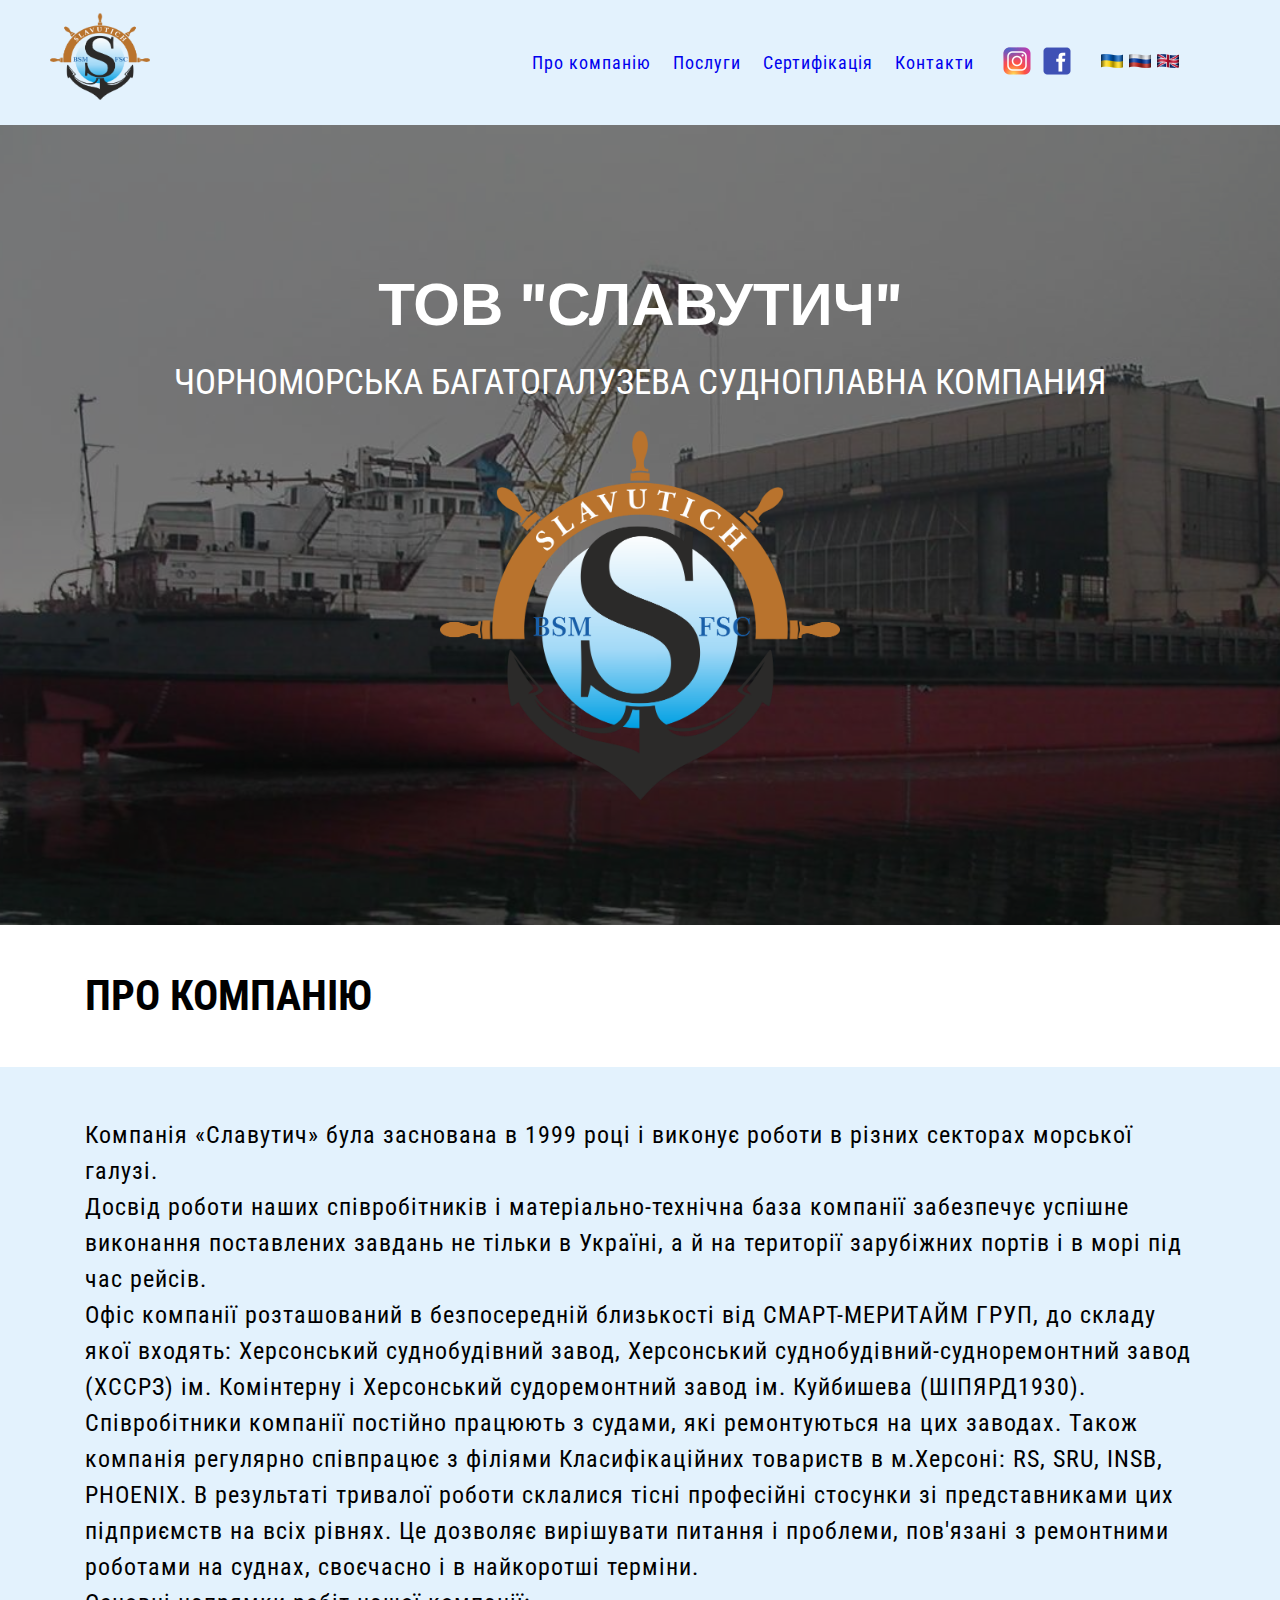
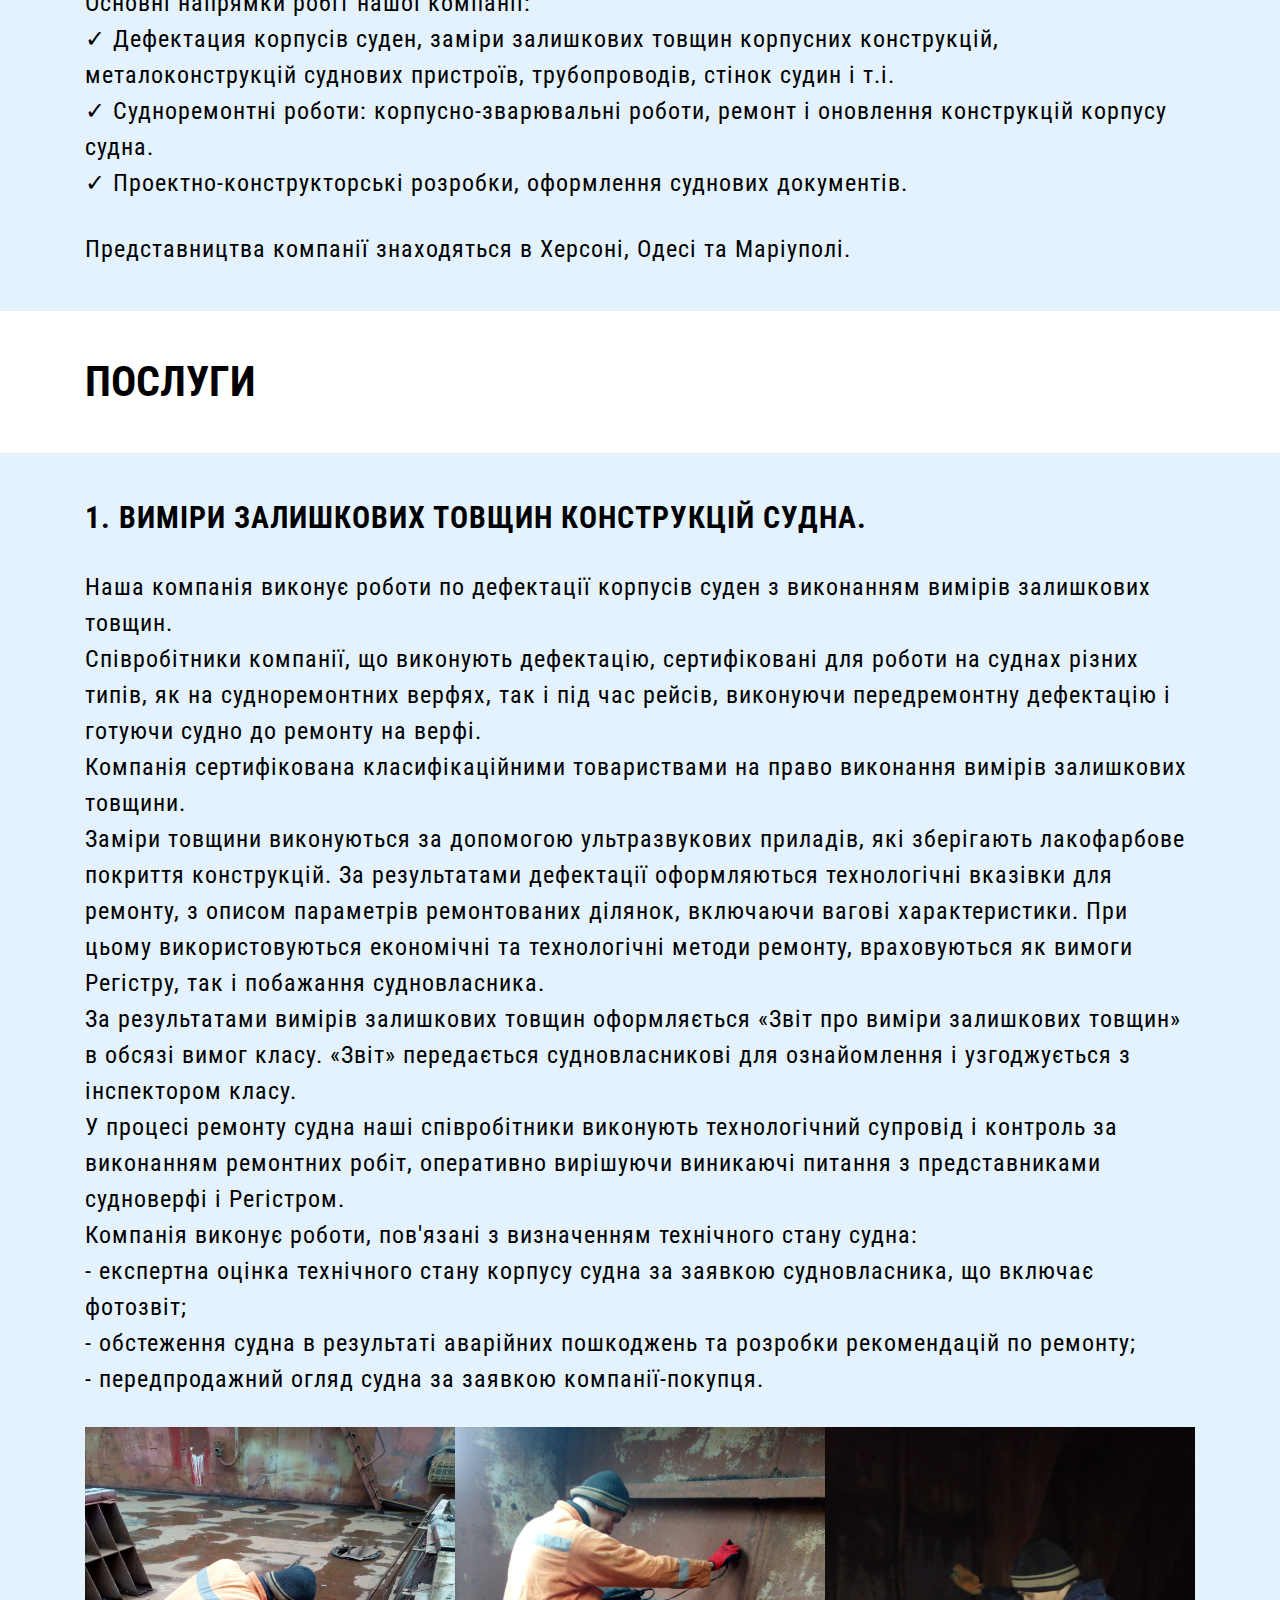
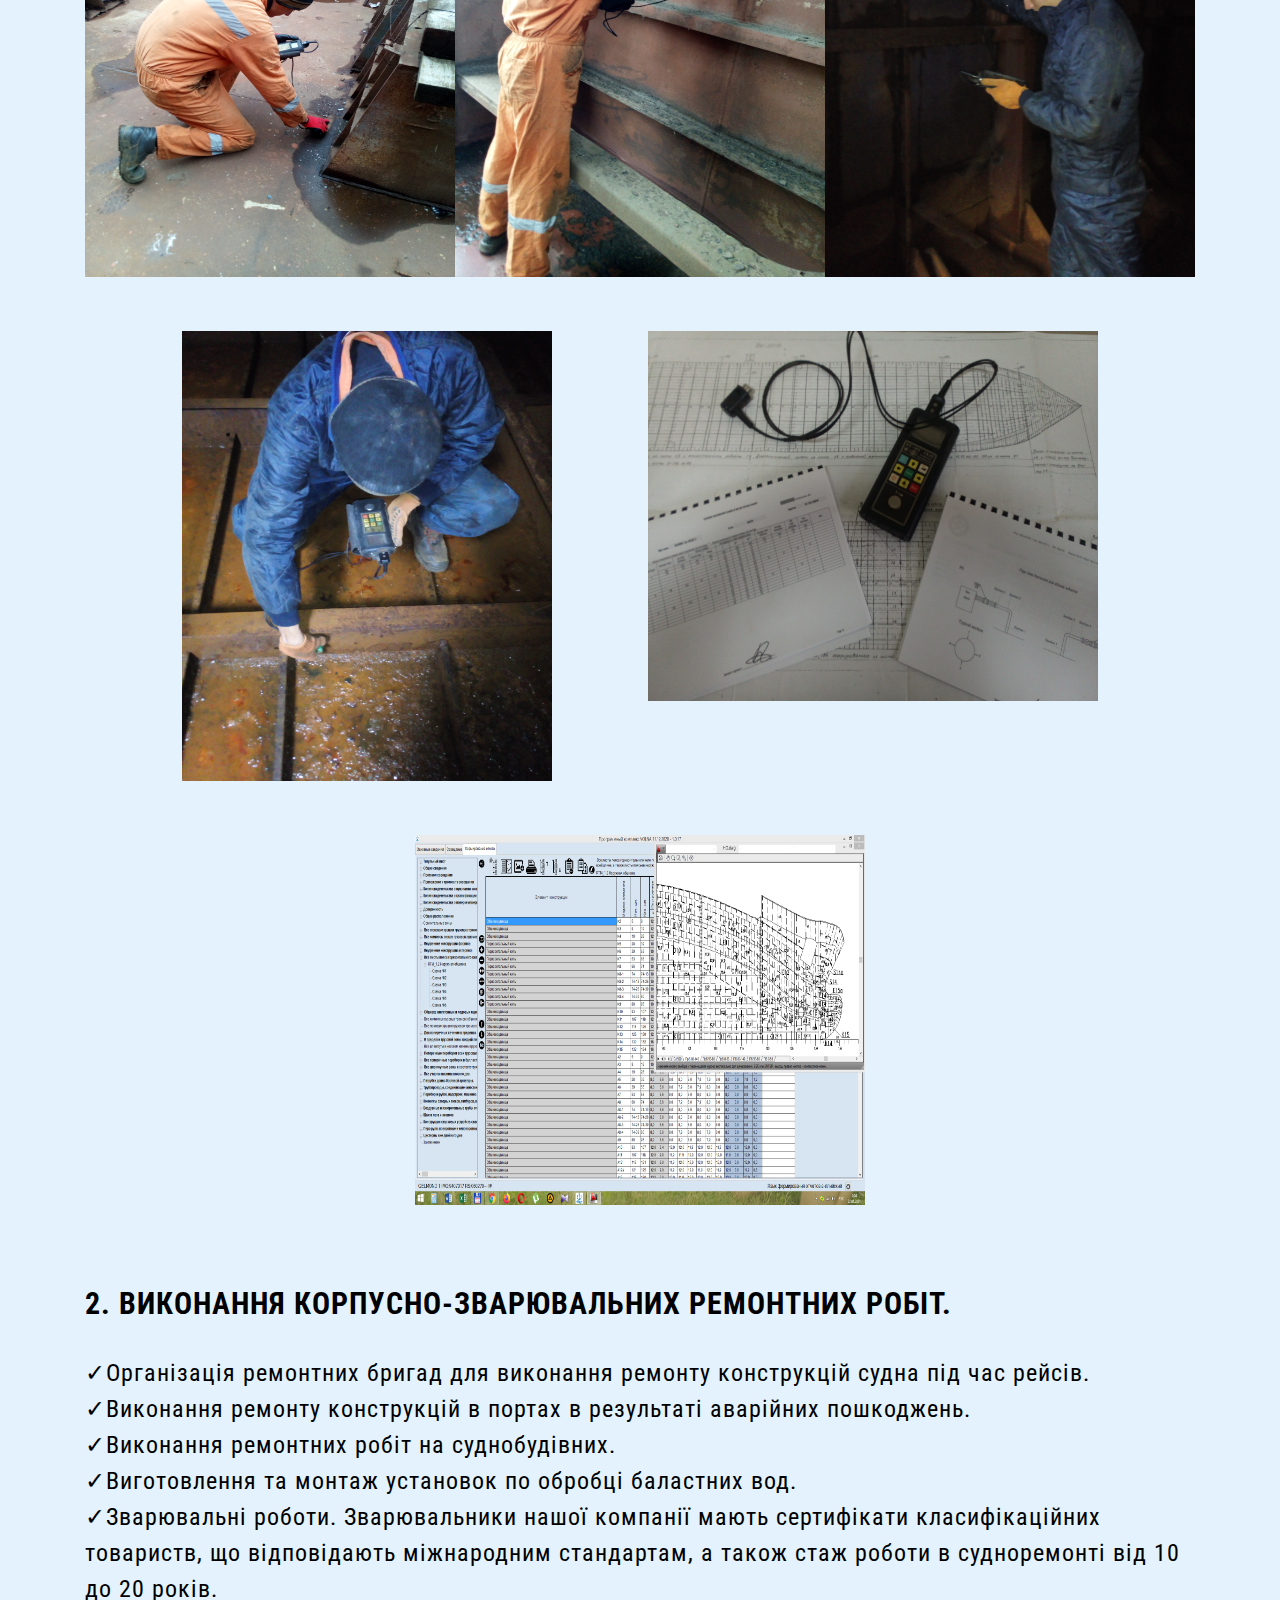
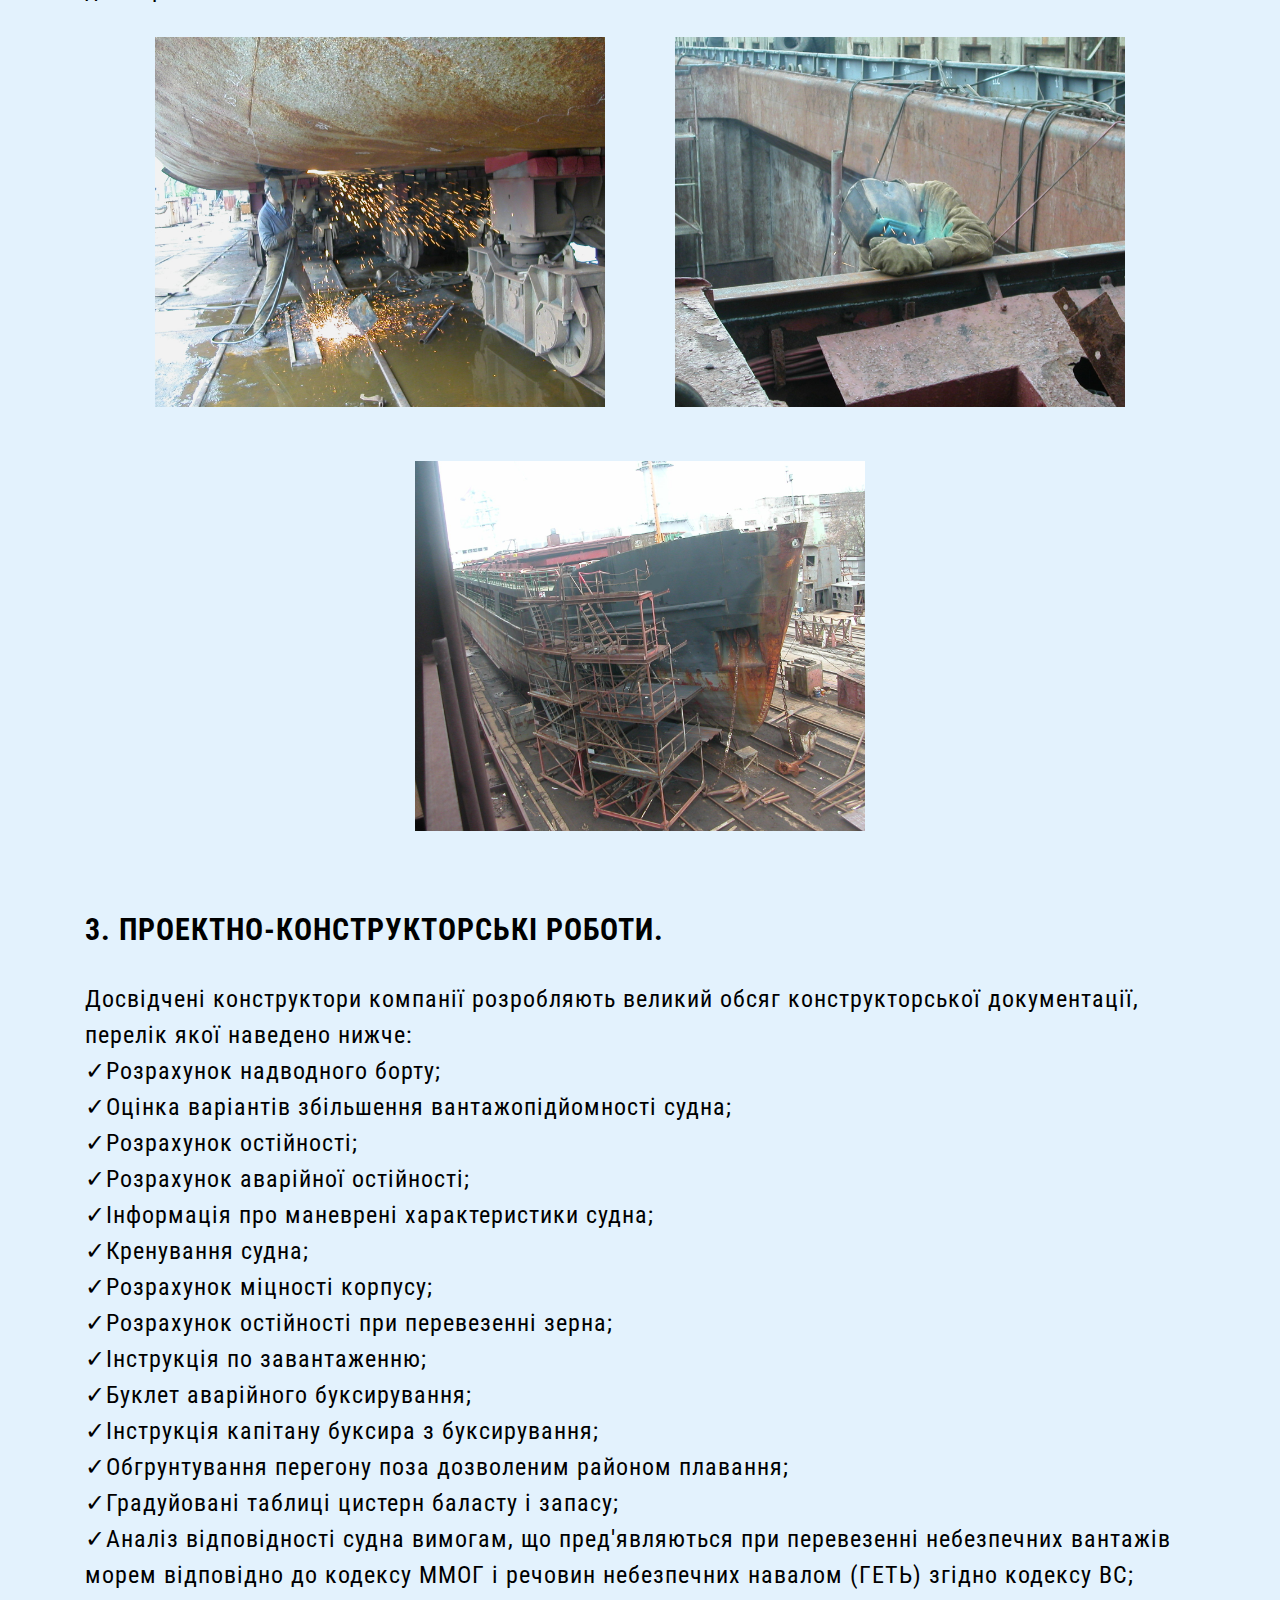
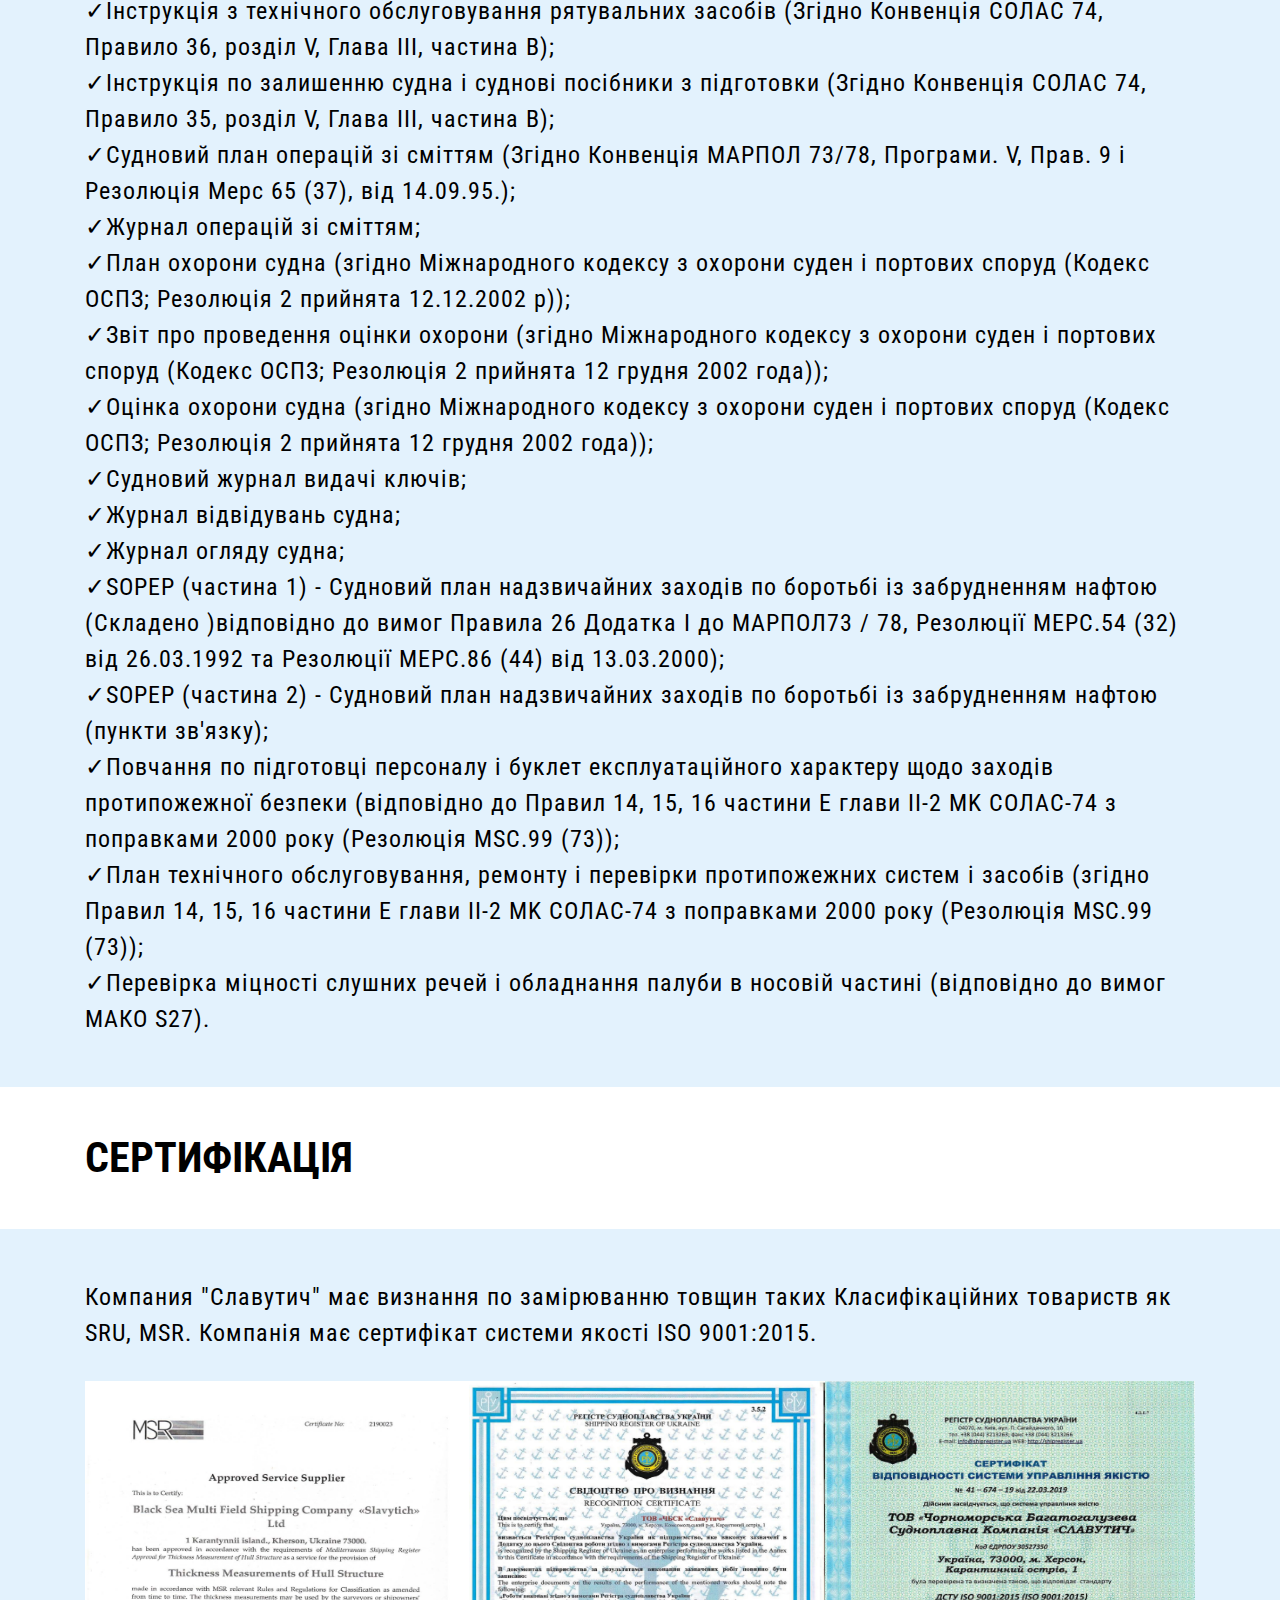
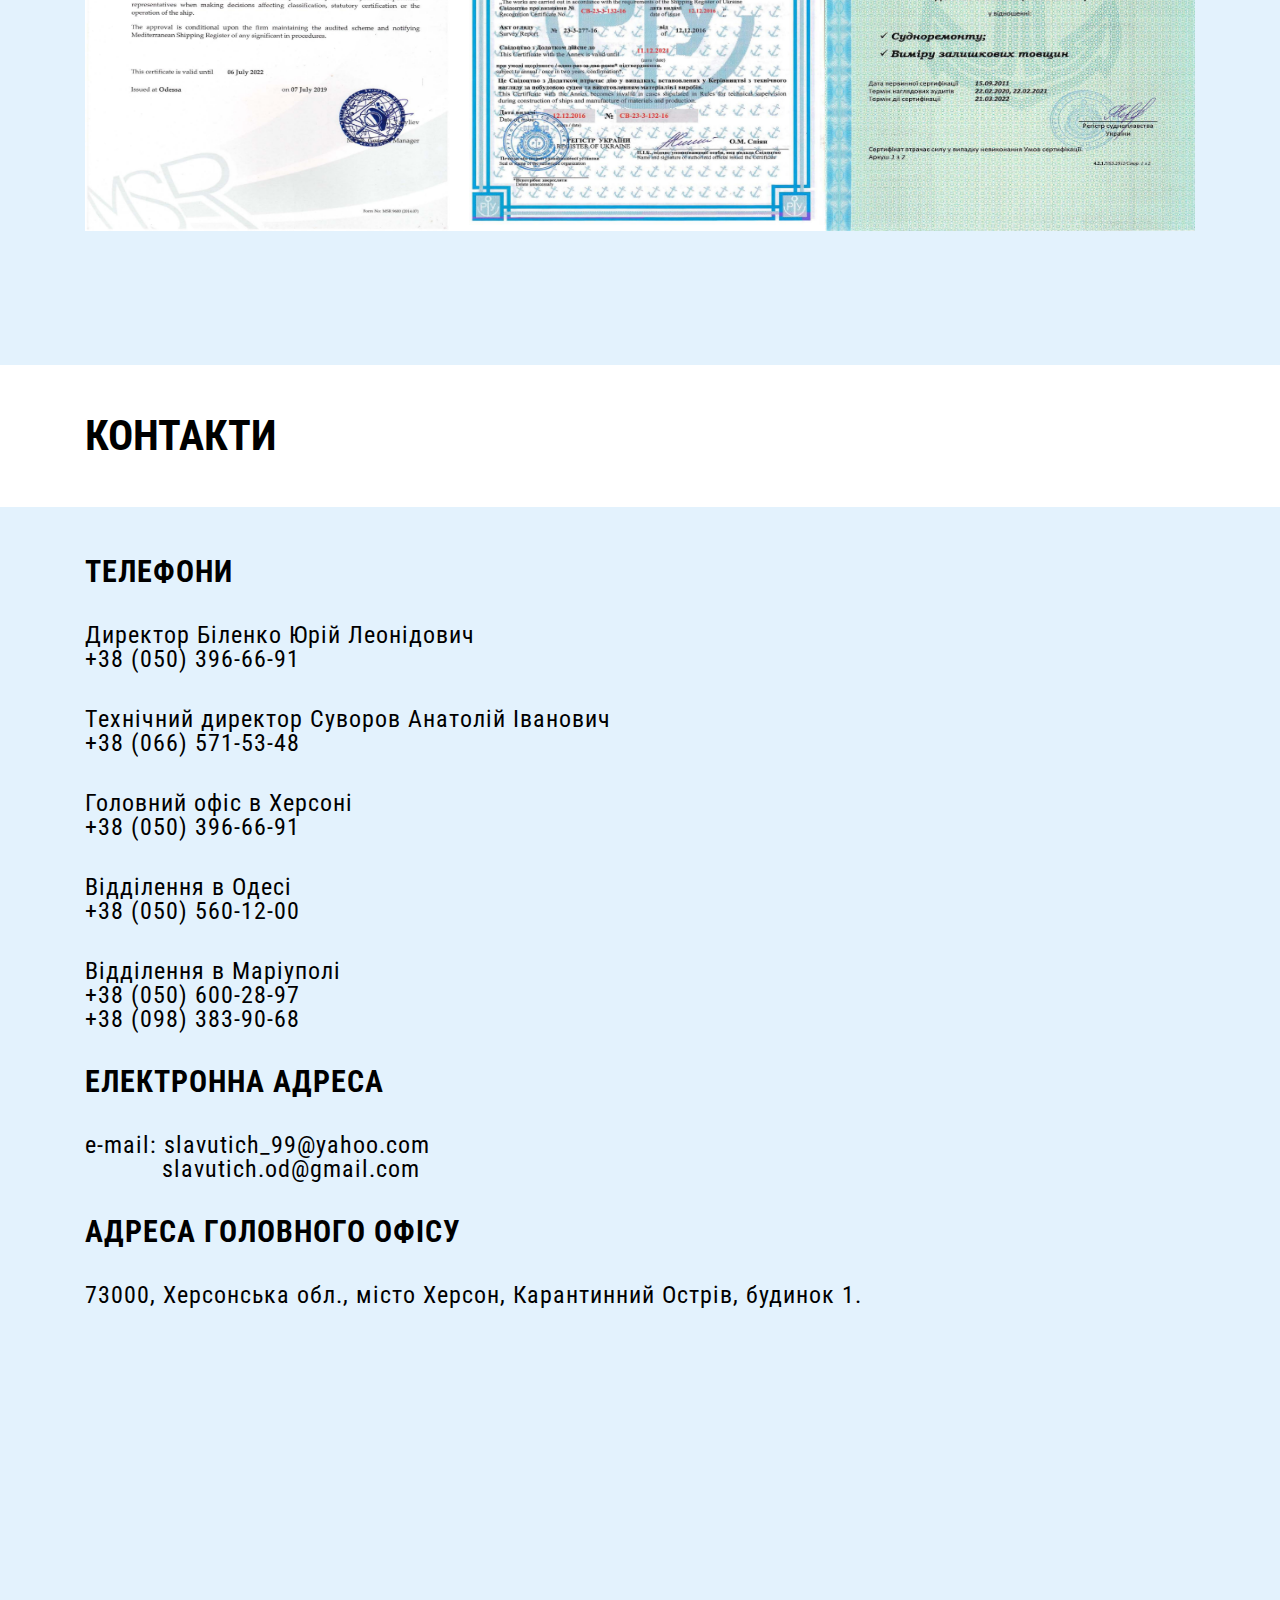
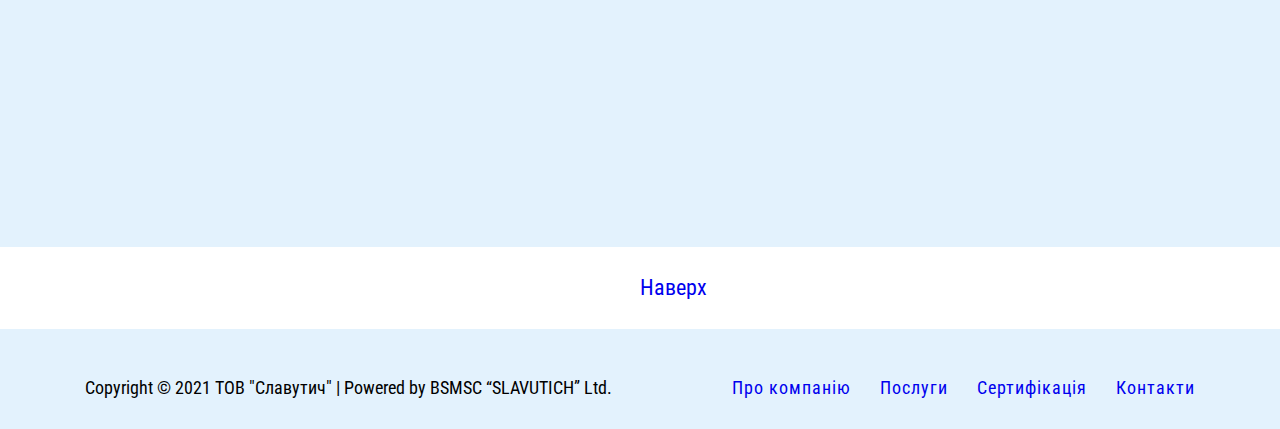
<file: index.html>
<!DOCTYPE html>
<html lang="en">
<head>
  <meta charset="UTF-8">
  <meta name="viewport" content="width=device-width, initial-scale=1.0">
  <link rel="stylesheet" href="./css/reset.css">
  <link rel="stylesheet" href="./css/all.css">
  <link rel="stylesheet" href="https://fonts.googleapis.com/icon?family=Material+Icons" />
  <link rel="stylesheet" href="./css/styles.css">
  <link rel="preconnect" href="https://fonts.gstatic.com">
  <link href="https://fonts.googleapis.com/css2?family=Roboto+Condensed:wght@400;700&display=swap" rel="stylesheet">
  <link rel="preconnect" href="https://fonts.gstatic.com">
  <link
    href="https://fonts.googleapis.com/css2?family=Roboto+Condensed:wght@400;700&family=Work+Sans:wght@400;700&display=swap"
    rel="stylesheet">
  <link rel="preconnect" href="https://fonts.gstatic.com">
  <link href="https://fonts.googleapis.com/css2?family=Roboto+Slab:wght@400;700&display=swap" rel="stylesheet">
  <script data-search-pseudo-elements defer src="./js/all.min.js"></script>
  <title>Slavutich ship repair company UKR version</title>
</head>
<body>

  <!-- HEADER -->
  <header class="header">
    <div class="header_inner">
    <div ><img class="header_logo_img"  src="./images/SLAVUTICH.png" alt="Logo"></div>
    

    <div class="header_menu_button" 
      onclick="this.classList.toggle('header_menu_button_open')">
    </div>

    <div class="header_nav-container">
    
      <nav class="header_links">
        <a class="header_link" href="#about">Про компанію</a>
        <a class="header_link" href="#service">Послуги</a>
        <a class="header_link" href="#certs">Сертифікація</a>
        <a class="header_link" href="#contacts">Контакти</a>
      </nav>
    
    <nav class="header_icons">
      <a class="header-icon" href="https://www.instagram.com/slavutich_bssc/"><img src="./images/icons8-instagram-36.png" /></a>
      <a class="header-icon" href="https://www.facebook.com/slavutichukraine/"><img src="./images/icons8-facebook-36.png" /></a>
    </nav>

     <nav class="header_languages">
       <a class="header_language" href="./index.html"><img src="./images/icons8-ukraine-24.png" /></a>
       <a class="header_language" href="./indexRus.html"><img src="./images/icons8-russia-24.png" /></a>
       <a class="header_language" href="./indexEng.html"><img src="./images/icons8-united-kingdom-24.png" /></a>
     </nav>
    </div>
  </div>
   </header>
  
   <!-- MAIN -->
   <main>
     <!-- SECTION1 -->
     <section class="section1">
     
      <div class="section1_container">
      <div class="section1_title">
        <h1 id="top" class="section1_h1title">ТОВ "СЛАВУТИЧ"</h1>
        <h2 class="section1_subtitle" style="text-transform: uppercase;">Чорноморська багатогалузева судноплавна компания</h2>
        <div><img class="logo_img" src="./images/SLAVUTICH.png" alt="Logo"></div>
      </div>
      
     </div>
     </section>

     <!-- SECTION2 -->

     <section>
        
        <div id="about" class="section_title">Про компанію</div>
     
        
        <div class="section2_text">
        Компанія «Славутич» була заснована в 1999 році і виконує роботи в різних секторах морської галузі.
        <br>
        Досвід роботи наших співробітників і матеріально-технічна база компанії забезпечує успішне виконання поставлених завдань
        не тільки в Україні, а й на території зарубіжних портів і в морі під час рейсів.
        <br>
        Офіс компанії розташований в безпосередній близькості від СМАРТ-МЕРИТАЙМ ГРУП, до складу якої входять:
        Херсонський суднобудівний завод, Херсонський суднобудівний-судноремонтний завод (ХССРЗ) ім. Комінтерну і Херсонський
        судоремонтний завод ім. Куйбишева (ШІПЯРД1930).
        Співробітники компанії постійно працюють з судами, які ремонтуються на цих заводах.
        Також компанія регулярно співпрацює з філіями Класифікаційних товариств в м.Херсоні: RS, SRU, INSB, PHOENIX.
        В результаті тривалої роботи склалися тісні професійні стосунки зі представниками цих підприємств на всіх рівнях. Це
        дозволяє вирішувати питання і проблеми, пов'язані з ремонтними роботами на суднах, своєчасно і в найкоротші терміни.
        <br>
        
        Основні напрямки робіт нашої компанії: <br>
        &#10003;
        Дефектация корпусів суден, заміри залишкових товщин корпусних конструкцій,
        металоконструкцій суднових пристроїв, трубопроводів, стінок судин і т.i. <br>
        &#10003;
        Судноремонтнi роботи: корпусно-зварювальні роботи, ремонт і оновлення
        конструкцій корпусу судна. <br>
        &#10003;
        Проектно-конструкторські розробки, оформлення суднових документів. <br>
        <br>
        <div>Представництва компанії знаходяться в Херсоні, Одесі та Маріуполі.</div>
        
        </div>
       <!-- </div> -->
      
     </section>

     <!-- SECTION3 -->
     <section>
       
       
       <div id="service" class="section_title">Послуги</div>
     
       
     <div class="section2_text"> 
        
        <div style="text-transform: uppercase; 
        font-size: 30px; 
        font-weight: bold; 
        text-transform: uppercase; ">
        1. виміри залишкових товщин конструкцій судна.</div>
        <br>
        Наша компанія виконує роботи по дефектації корпусів суден з виконанням вимірів залишкових товщин. <br>
        Співробітники компанії, що виконують дефектацію, сертифіковані для роботи на суднах різних типів, як на судноремонтних
        верфях, так і під час рейсів, виконуючи передремонтну дефектацію і готуючи судно до ремонту на верфі. <br>
        Компанія сертифікована класифікаційними товариствами на право виконання вимірів залишкових товщини. <br>
        Заміри товщини виконуються за допомогою ультразвукових приладів, які зберігають лакофарбове покриття конструкцій.
        За результатами дефектації оформляються технологічні вказівки для ремонту, з описом параметрів ремонтованих ділянок,
        включаючи вагові характеристики. При цьому використовуються економічні та технологічні методи ремонту, враховуються як
        вимоги Регістру, так і побажання судновласника. <br>
        За результатами вимірів залишкових товщин оформляється «Звіт про виміри залишкових товщин» в обсязі вимог класу. «Звіт»
        передається судновласникові для ознайомлення і узгоджується з інспектором класу. <br>
        У процесі ремонту судна наші співробітники виконують технологічний супровід і контроль за виконанням ремонтних робіт,
        оперативно вирішуючи виникаючі питання з представниками судноверфі і Регістром. <br>
        Компанія виконує роботи, пов'язані з визначенням технічного стану судна: <br>
        - експертна оцінка технічного стану корпусу судна за заявкою судновласника, що включає фотозвіт; <br>
        - обстеження судна в результаті аварійних пошкоджень та розробки рекомендацій по ремонту; <br>
        - передпродажний огляд судна за заявкою компанії-покупця.
        <br> 
        <ul class="images-list">
          <li class="image-item">
            <img class="image1" src="./images/1.5.jpg" alt="1">
          </li>
          <li class="image-item">
            <img class="image1" src="./images/1.6.jpg" alt="2">
          </li>
          <li class="image-item">
            <img class="image1" src="./images/1.1.jpg" alt="1">
          </li>
        <li class="image-item" >
          <img class="image1" src="./images/1.2.jpg" alt="2">
        </li>
        <li class="image-item">
          <img class="image2" src="./images/1.3.jpg" alt="3">
        </li>
        <li class="image-item">
          <img class="image2" src="./images/1.4.jpg" alt="4">
        </li>
      </ul>
        <div style="text-transform: uppercase;
        font-size: 30px; 
        font-weight: bold; 
        text-transform: uppercase;">
        2. виконання корпусно-зварювальних ремонтних робіт.</div> <br>
        &#10003;Організація ремонтних бригад для виконання ремонту конструкцій судна під час рейсів. <br>
        &#10003;Виконання ремонту конструкцій в портах в результаті аварійних пошкоджень. <br>
        &#10003;Виконання ремонтних робіт на суднобудівних. <br>
        &#10003;Виготовлення та монтаж установок по обробці баластних вод. <br>
        &#10003;Зварювальні роботи. Зварювальники нашої компанії мають сертифікати класифікаційних товариств, що відповідають
        міжнародним стандартам, а також стаж роботи в судноремонті від 10 до 20 років. <br>
        <ul class="images-list">
          <li class="image-item">
            <img class="image2" src="./images/2.1.JPG" alt="5">
          </li>
          <li class="image-item">
            <img class="image2" src="./images/2.2.JPG" alt="6">
          </li>
          <li class="image-item">
            <img class="image2" src="./images/2.3.JPG" alt="7">
          </li>
        </ul>
        <div style="text-transform: uppercase; 
        font-size: 30px; 
        font-weight: bold; 
        text-transform: uppercase;" >
        3. Проектно-конструкторські роботи.</div> <br>
        Досвідчені конструктори компанії розробляють великий обсяг конструкторської документації,
        перелік якої наведено нижче: <br>
        &#10003;Розрахунок надводного борту; <br>
        &#10003;Оцінка варіантів збільшення вантажопідйомності судна; <br>
        &#10003;Розрахунок остійності; <br>
        &#10003;Розрахунок аварійної остійності; <br>
        &#10003;Інформація про маневрені характеристики судна; <br>
        &#10003;Кренування судна; <br>
        &#10003;Розрахунок міцності корпусу; <br>
        &#10003;Розрахунок остійності при перевезенні зерна; <br>
        &#10003;Інструкція по завантаженню; <br>
        &#10003;Буклет аварійного буксирування; <br>
        &#10003;Інструкція капітану буксира з буксирування; <br>
        &#10003;Обгрунтування перегону поза дозволеним районом плавання; <br>
        &#10003;Градуйовані таблиці цистерн баласту і запасу; <br>
        &#10003;Аналіз відповідності судна вимогам, що пред'являються при перевезенні небезпечних вантажів морем відповідно до кодексу
        ММОГ і речовин небезпечних навалом (ГЕТЬ) згідно кодексу ВС; <br>
        &#10003;Інструкція з технічного обслуговування рятувальних засобів
        (Згідно Конвенція СОЛАС 74, Правило 36, розділ V, Глава III, частина В); <br>
        &#10003;Інструкція по залишенню судна і суднові посібники з підготовки
        (Згідно Конвенція СОЛАС 74, Правило 35, розділ V, Глава III, частина В); <br>
        &#10003;Судновий план операцій зі сміттям
        (Згідно Конвенція МАРПОЛ 73/78, Програми. V, Прав. 9 і Резолюція Мерс 65 (37), від 14.09.95.); <br>
        &#10003;Журнал операцій зі сміттям; <br>
        &#10003;План охорони судна (згідно Міжнародного кодексу з охорони суден і портових споруд (Кодекс ОСПЗ; Резолюція 2 прийнята
        12.12.2002 р)); <br>
        &#10003;Звіт про проведення оцінки охорони (згідно Міжнародного кодексу з охорони суден і портових споруд (Кодекс ОСПЗ;
        Резолюція 2 прийнята 12 грудня 2002 года)); <br>
        &#10003;Оцінка охорони судна (згідно Міжнародного кодексу з охорони суден і портових споруд (Кодекс ОСПЗ; Резолюція 2 прийнята
        12 грудня 2002 года)); <br>
        &#10003;Судновий журнал видачі ключів; <br>
        &#10003;Журнал відвідувань судна; <br>
        &#10003;Журнал огляду судна; <br>
        &#10003;SOPEP (частина 1) - Судновий план надзвичайних заходів по боротьбі із забрудненням нафтою
        (Складено )відповідно до вимог Правила 26 Додатка I до МАРПОЛ73 / 78, Резолюції MEPC.54 (32) від 26.03.1992 та Резолюції
        MEPC.86 (44) від 13.03.2000); <br>
        &#10003;SOPEP (частина 2) - Судновий план надзвичайних заходів по боротьбі із забрудненням нафтою (пункти зв'язку); <br>
        &#10003;Повчання по підготовці персоналу і буклет експлуатаційного характеру щодо заходів протипожежної безпеки (відповідно до Правил 14, 15, 16 частини Е глави II-2 MK СОЛАС-74 з поправками 2000 року (Резолюція MSC.99 (73)); <br>
        &#10003;План технічного обслуговування, ремонту і перевірки протипожежних систем і засобів (згідно Правил 14, 15, 16 частини Е
        глави II-2 MK СОЛАС-74 з поправками 2000 року (Резолюція MSC.99 (73)); <br>
        &#10003;Перевірка міцності слушних речей і обладнання палуби в носовій частині (відповідно до вимог МАКО S27). <br>
       
      </div>

    </section>

     <!-- SECTION4 -->

     <section>
      
       <div id="certs" class="section_title">Сертифікація</div>
     
    
       <div class="section2_text">Компания "Славутич" має визнання по замірюванню товщин таких Класифікаційних товариств як SRU, MSR.
      Компанія має сертифікат системи якості ISO 9001:2015.
      
    
    <ul class="images-list">
      <li class="image-item">
        <img class="image1" src="./images/MSR cert.jpg" alt="8">
      </li>
      <li class="image-item">
        <img class="image1" src="./images/RU cert.jpg" alt="9">
      </li>
      <li class="image-item">
        <img class="image1" src="./images/ISO cert.jpg" alt="10">
      </li>
    </ul>
  </div>
    </div>
     </section>

     <!-- SECTION5 -->
     <section>
     
      <div id="contacts" class="section_title">Контакти</div>
      <div class="section2_text">
      <div style="font-size: 30px; font-weight: bold; text-transform: uppercase;">Телефони</div> <br>
      <div>Директор Біленко Юрій Леонідович <br> +38 (050) 396-66-91</div> <br>
      <div>Технічний директор Суворов Анатолій Іванович <br> +38 (066) 571-53-48</div> <br>
      <div>Головний офіс в Херсонi <br> +38 (050) 396-66-91 </div> <br>
      <div>Відділення в Одесі <br> +38 (050) 560-12-00 </div> <br>
      <div>Відділення в Маріуполі <br> +38 (050) 600-28-97 <br>
      +38 (098) 383-90-68</div> <br>
      <div style="font-size: 30px; font-weight: bold; text-transform: uppercase;">Електронна адреса</div> <br>
      <div>e-mail: slavutich_99@yahoo.com <br>
      <div class="tab2"> slavutich.od@gmail.com</div></div> <br>

      <div style="font-size: 30px; font-weight: bold; text-transform: uppercase;">Адреса головного офісу</div> <br>
      <div>73000, Херсонська обл., місто Херсон, Карантинний Острів, будинок 1.</div>
      <br>
      <div>
        <iframe
        src="https://www.google.com/maps/embed?pb=!1m18!1m12!1m3!1d2741.4444616729743!2d32.5730534856973!3d46.598218716089704!2m3!1f0!2f0!3f0!3m2!1i1024!2i768!4f13.1!3m3!1m2!1s0x40c41b4b5b524895%3A0x5310d65620c12bba!2sKarantynnyy%20Ostriv!5e0!3m2!1sru!2sua!4v1611155112405!5m2!1sru!2sua"
        width="100%" height="450" frameborder="0" style="border:0;" allowfullscreen="" aria-hidden="false"
        tabindex="0"></iframe></div>
       
    </div>
     </div>
     </section>

     <section>
       <div class="top">
         <a href="#top">Наверх</a></div>
     </section>

   </main>
   <footer class="footer">
     <div>Copyright © 2021 ТОВ "Славутич" | Powered by BSMSC “SLAVUTICH” Ltd.</div>
    <div class="footer_links">
      <nav>
        <a class="footer_link" href="#about">Про компанію</a>
        <a class="footer_link" href="#service">Послуги</a>
        <a class="footer_link" href="#certs">Сертифікація</a>
        <a class="footer_link" href="#contacts">Контакти</a>
      </nav>
    </div>
    
   </footer>
</body>
</html>
</file>
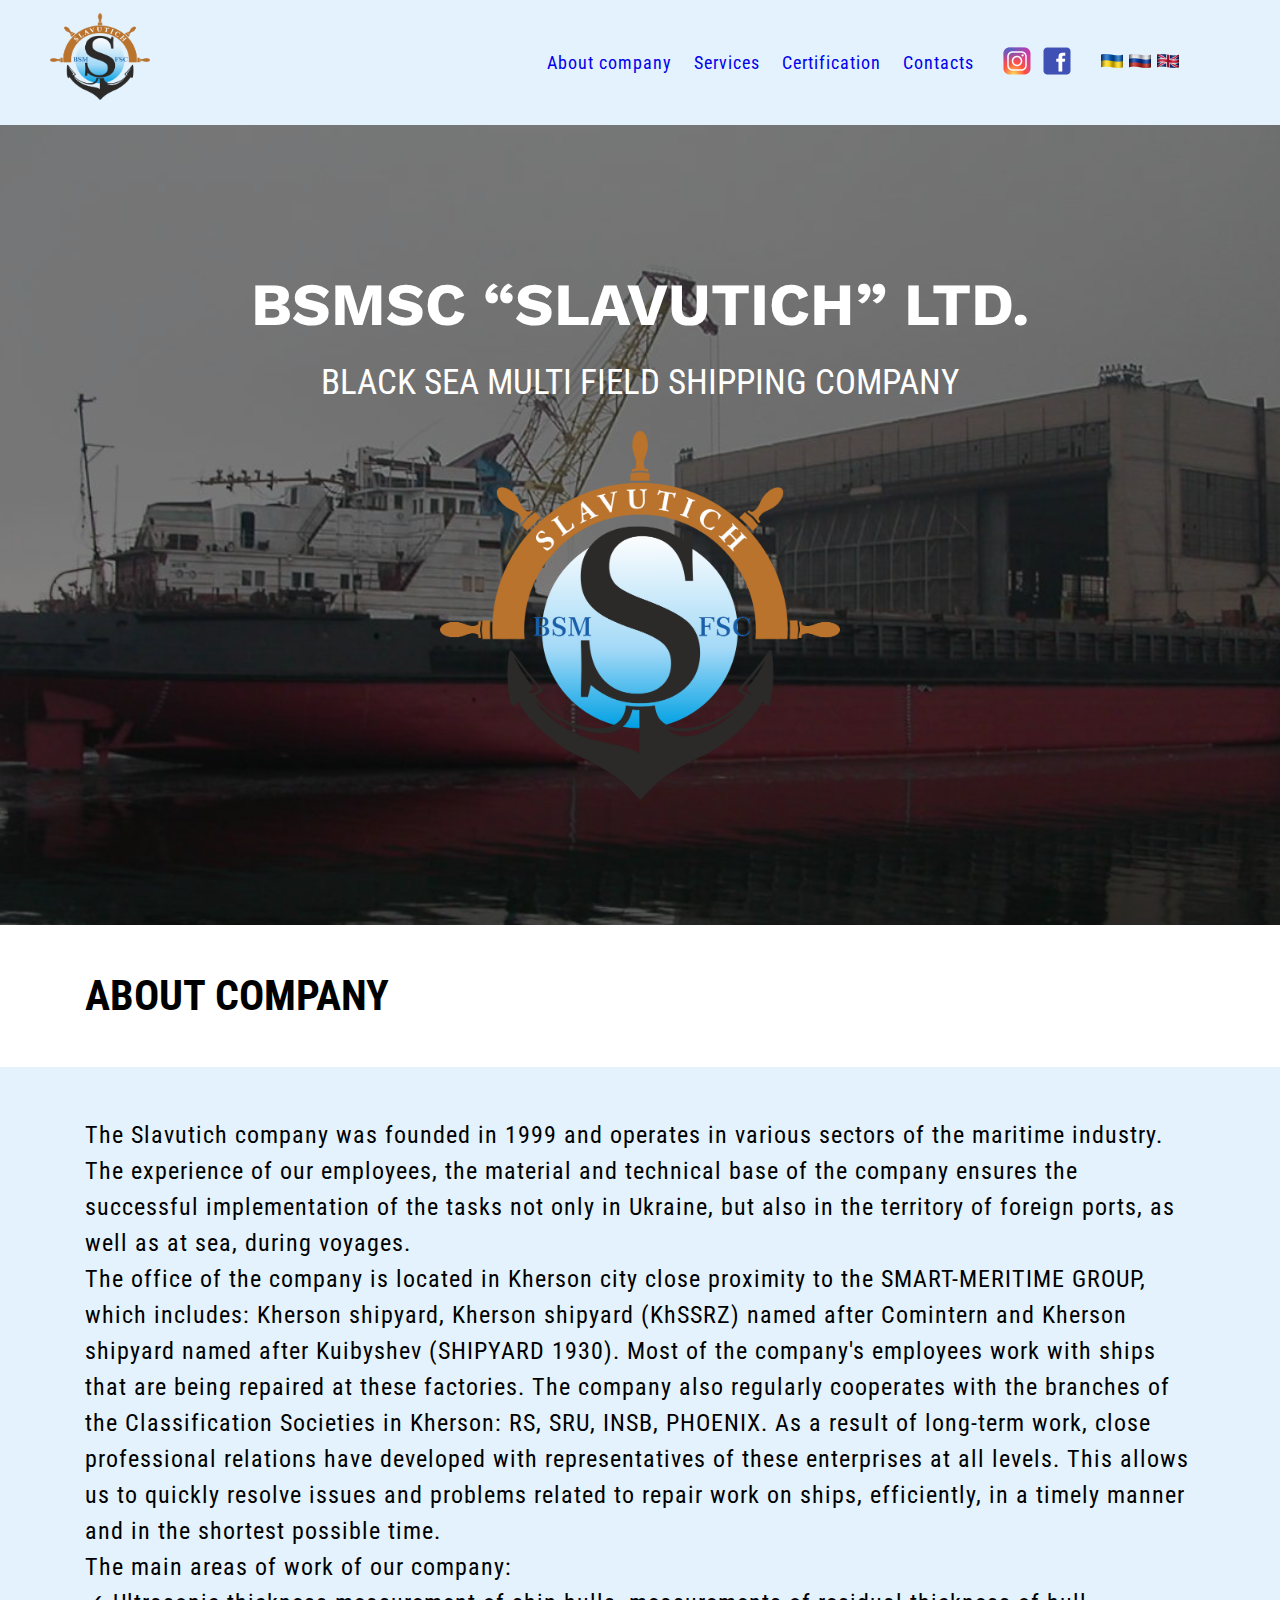
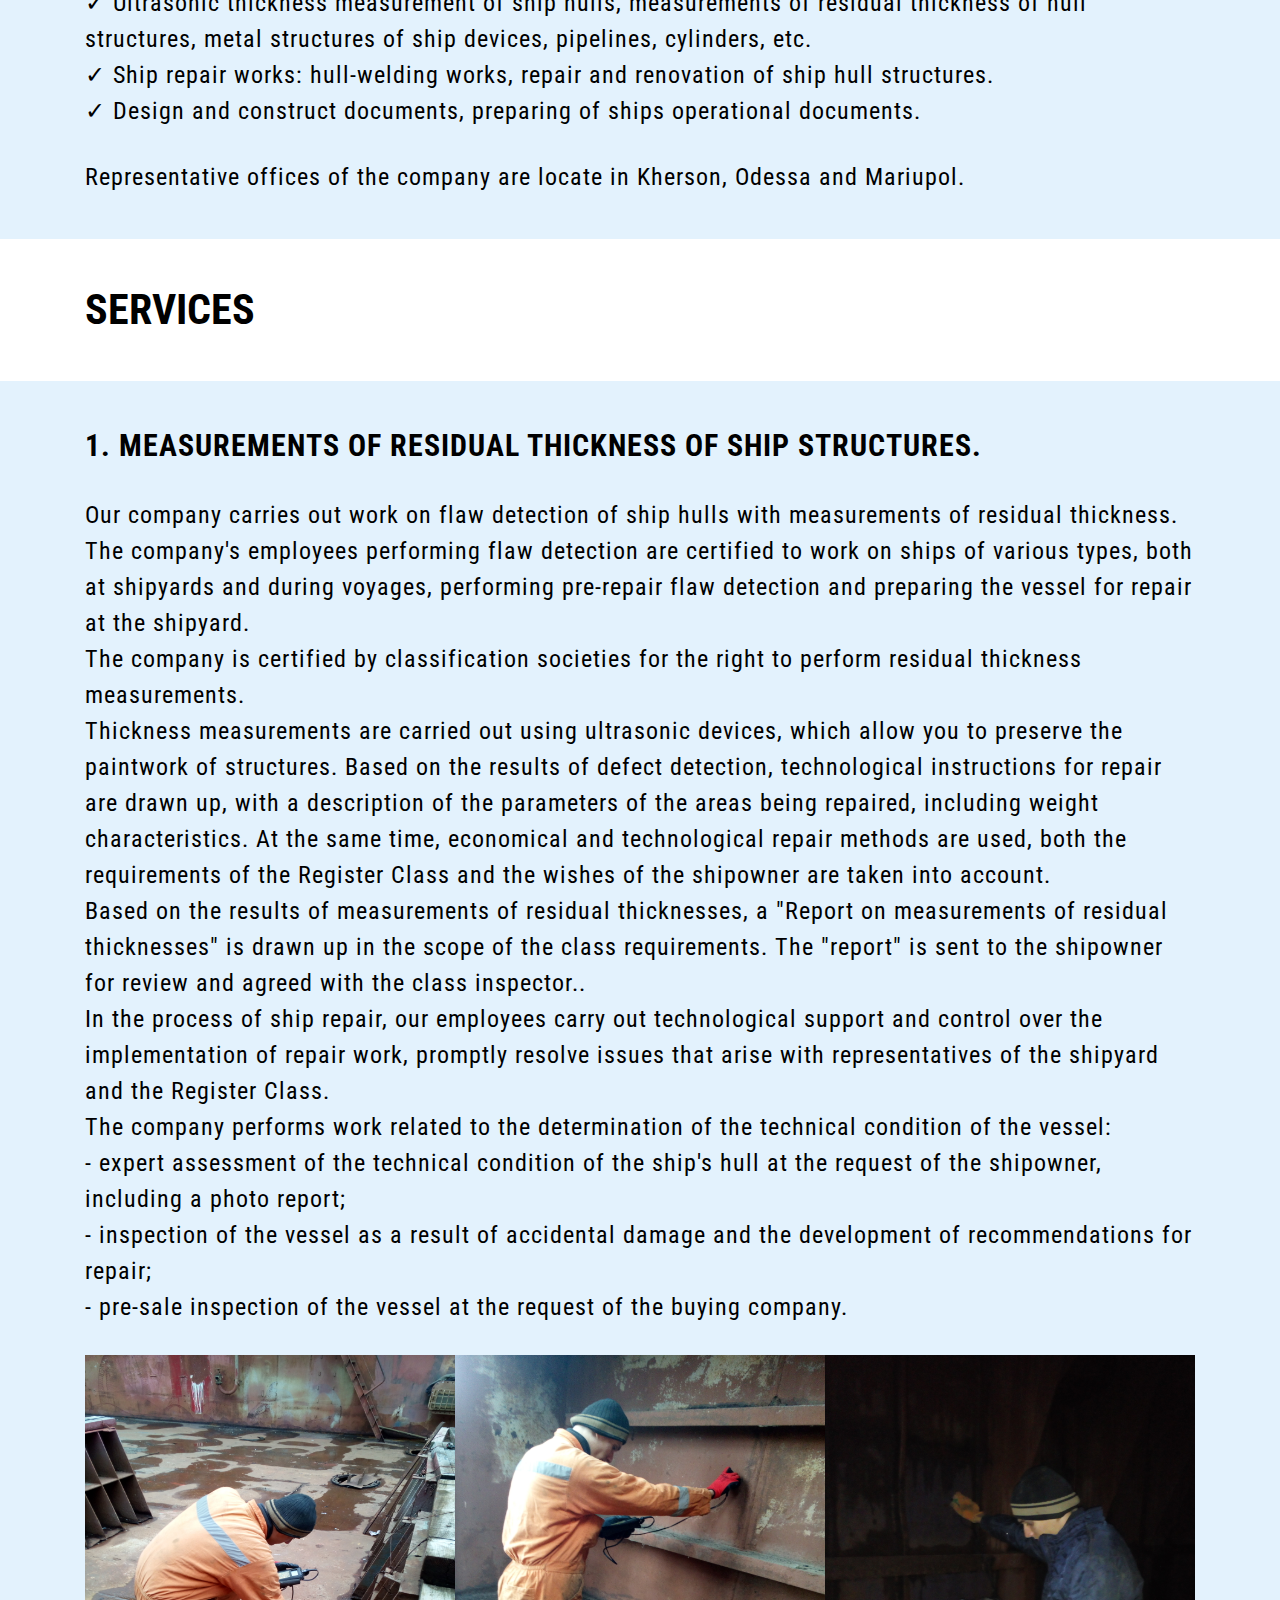
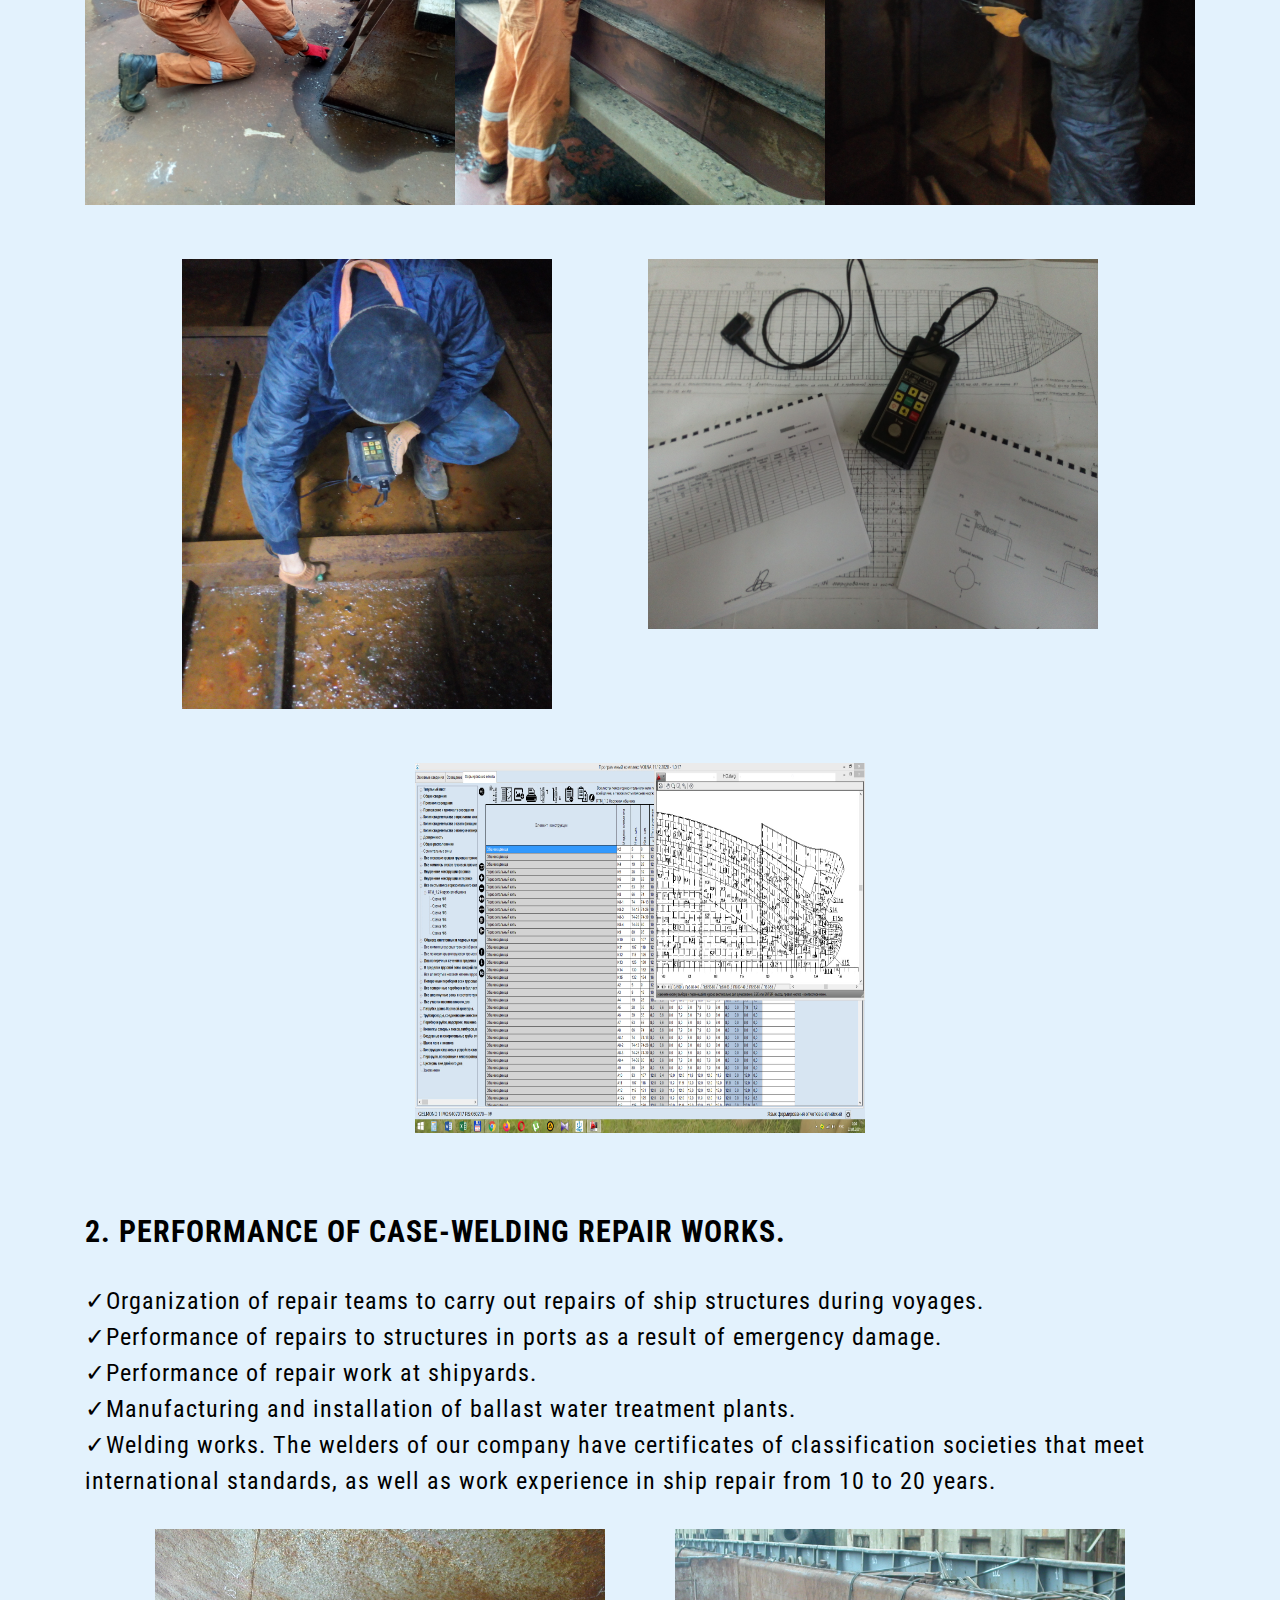
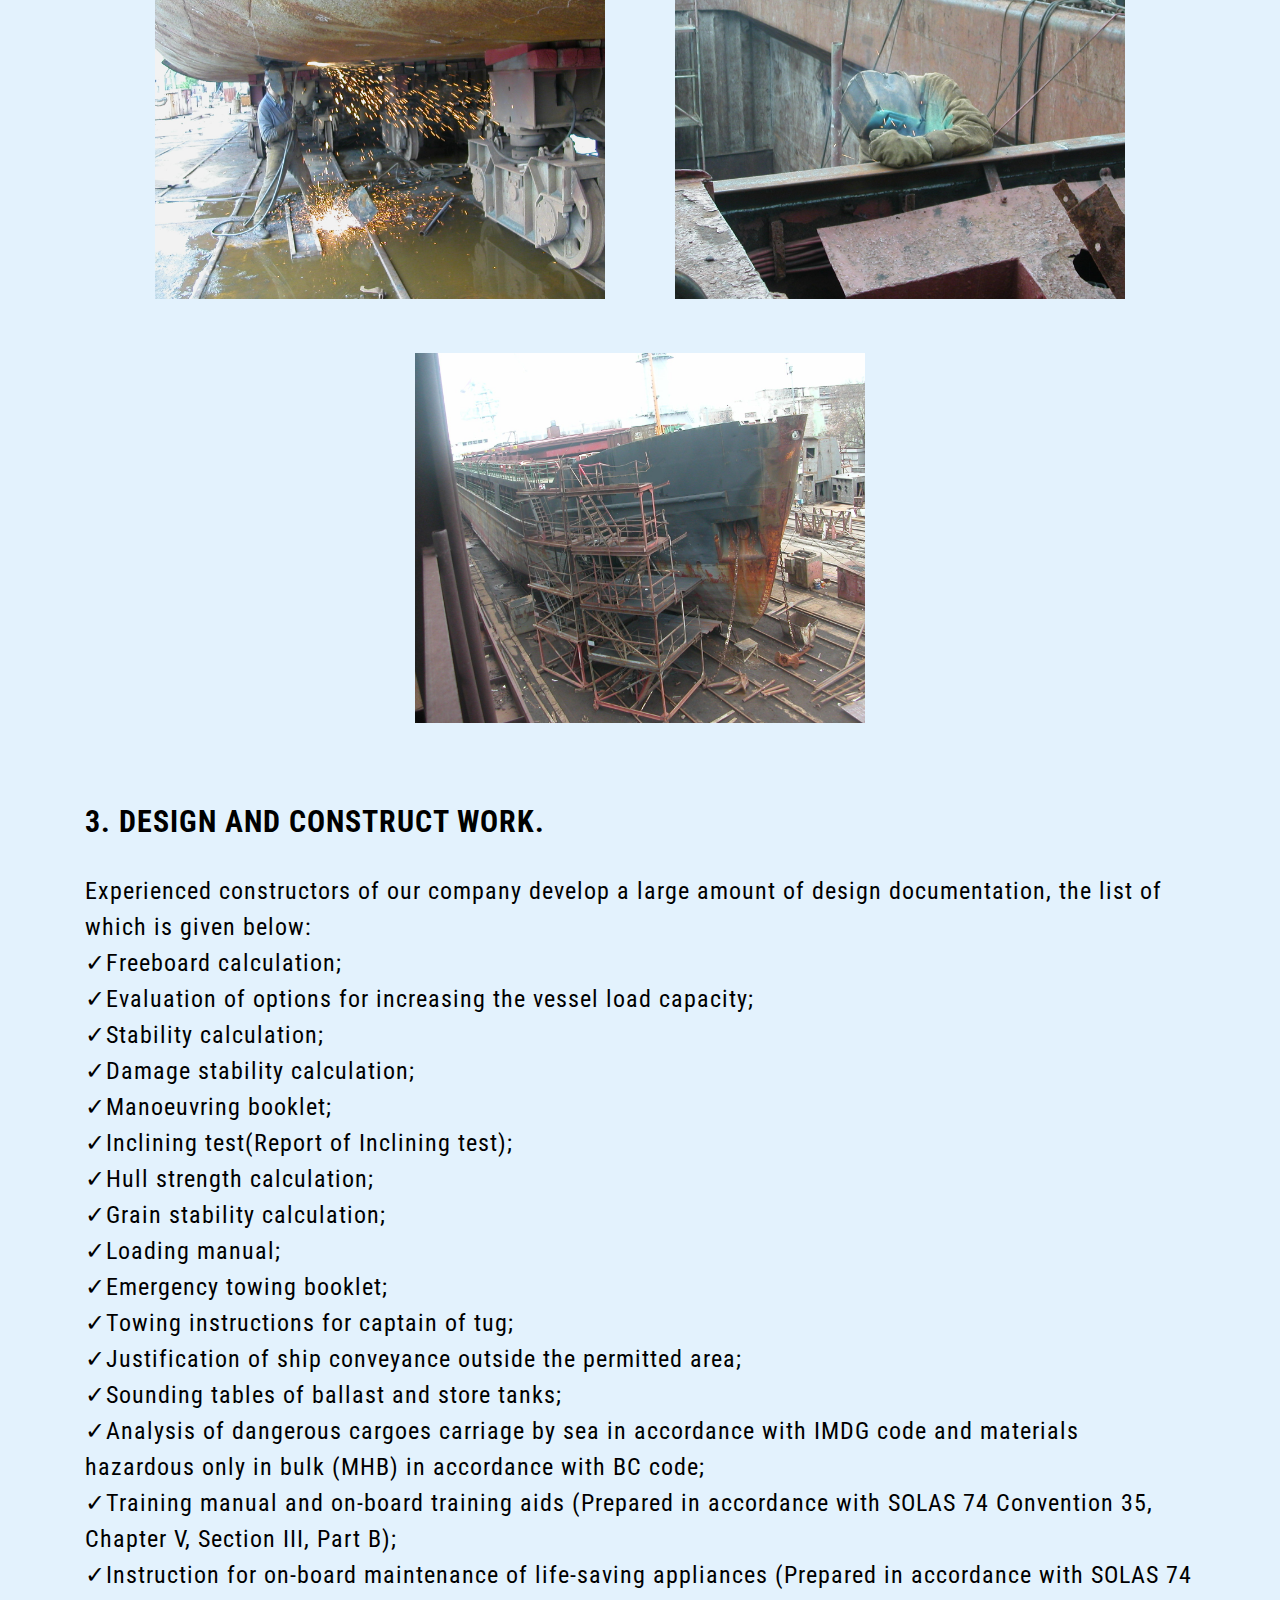
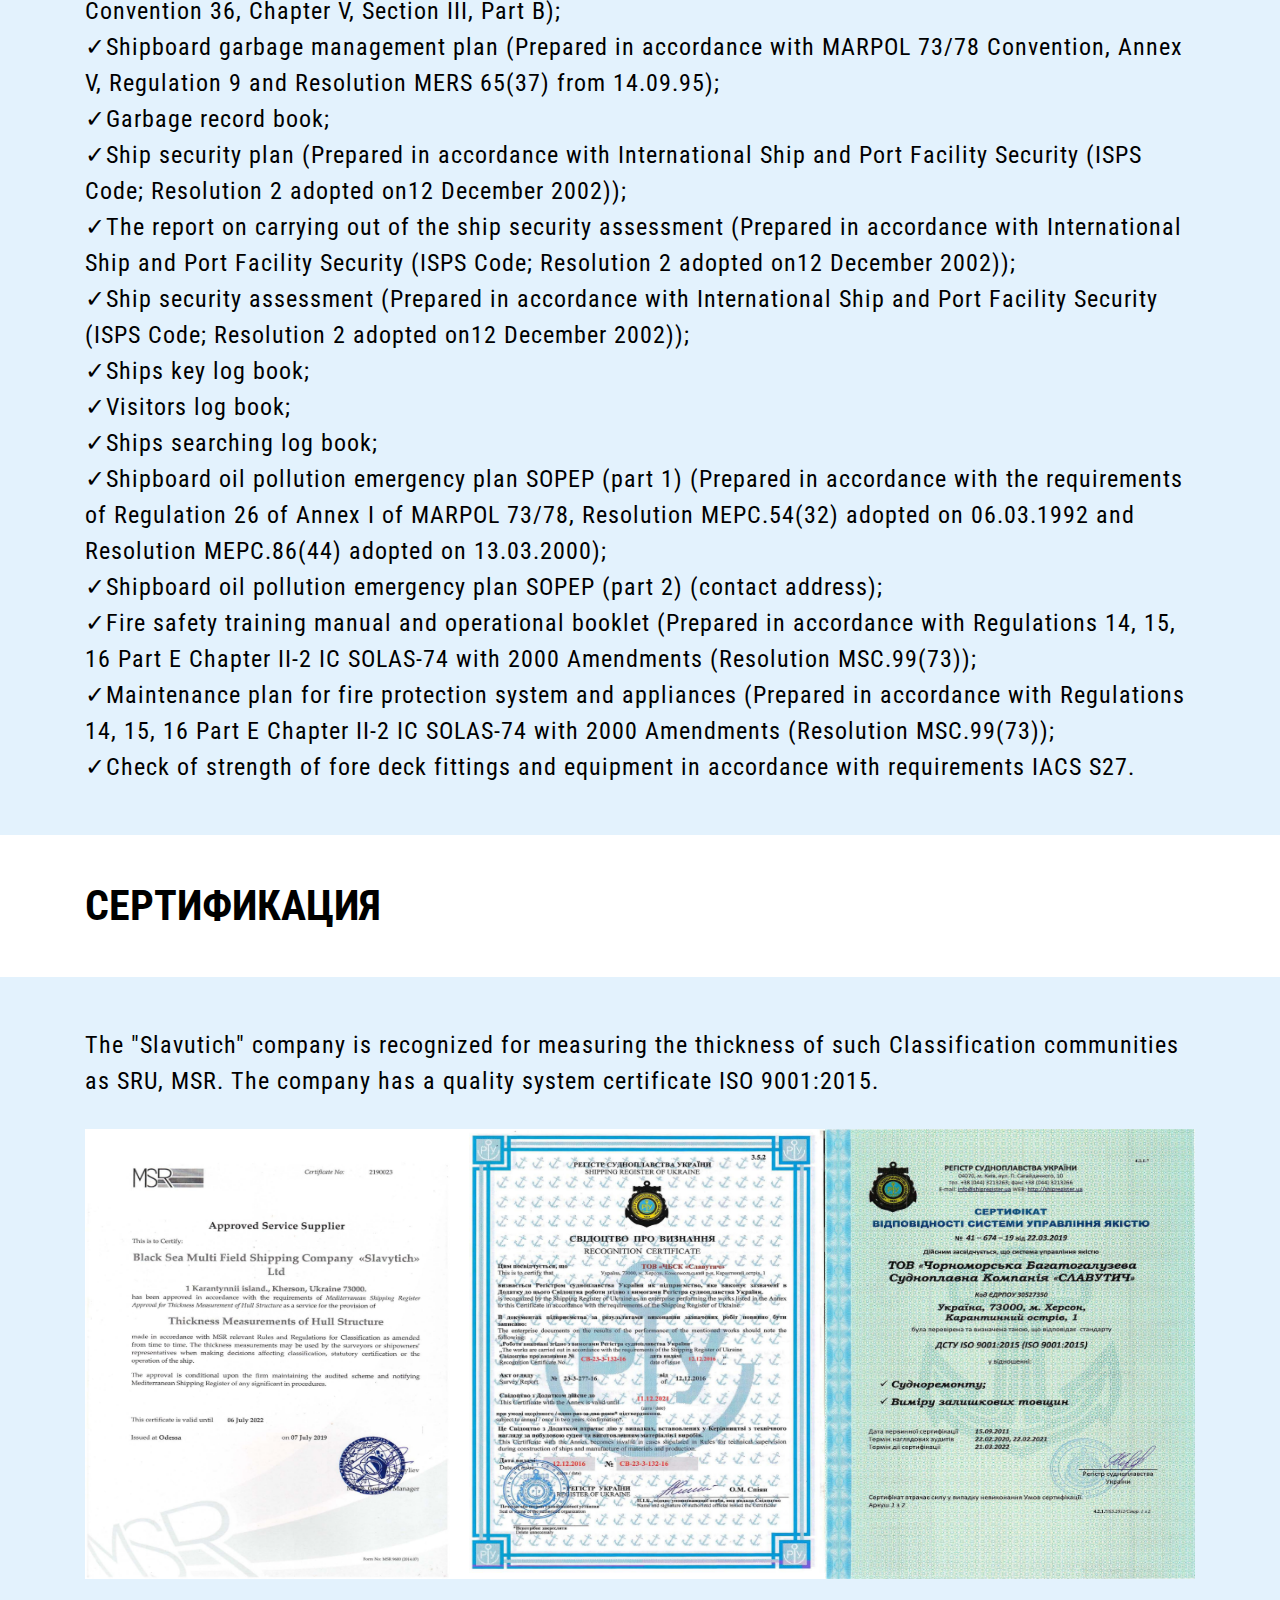
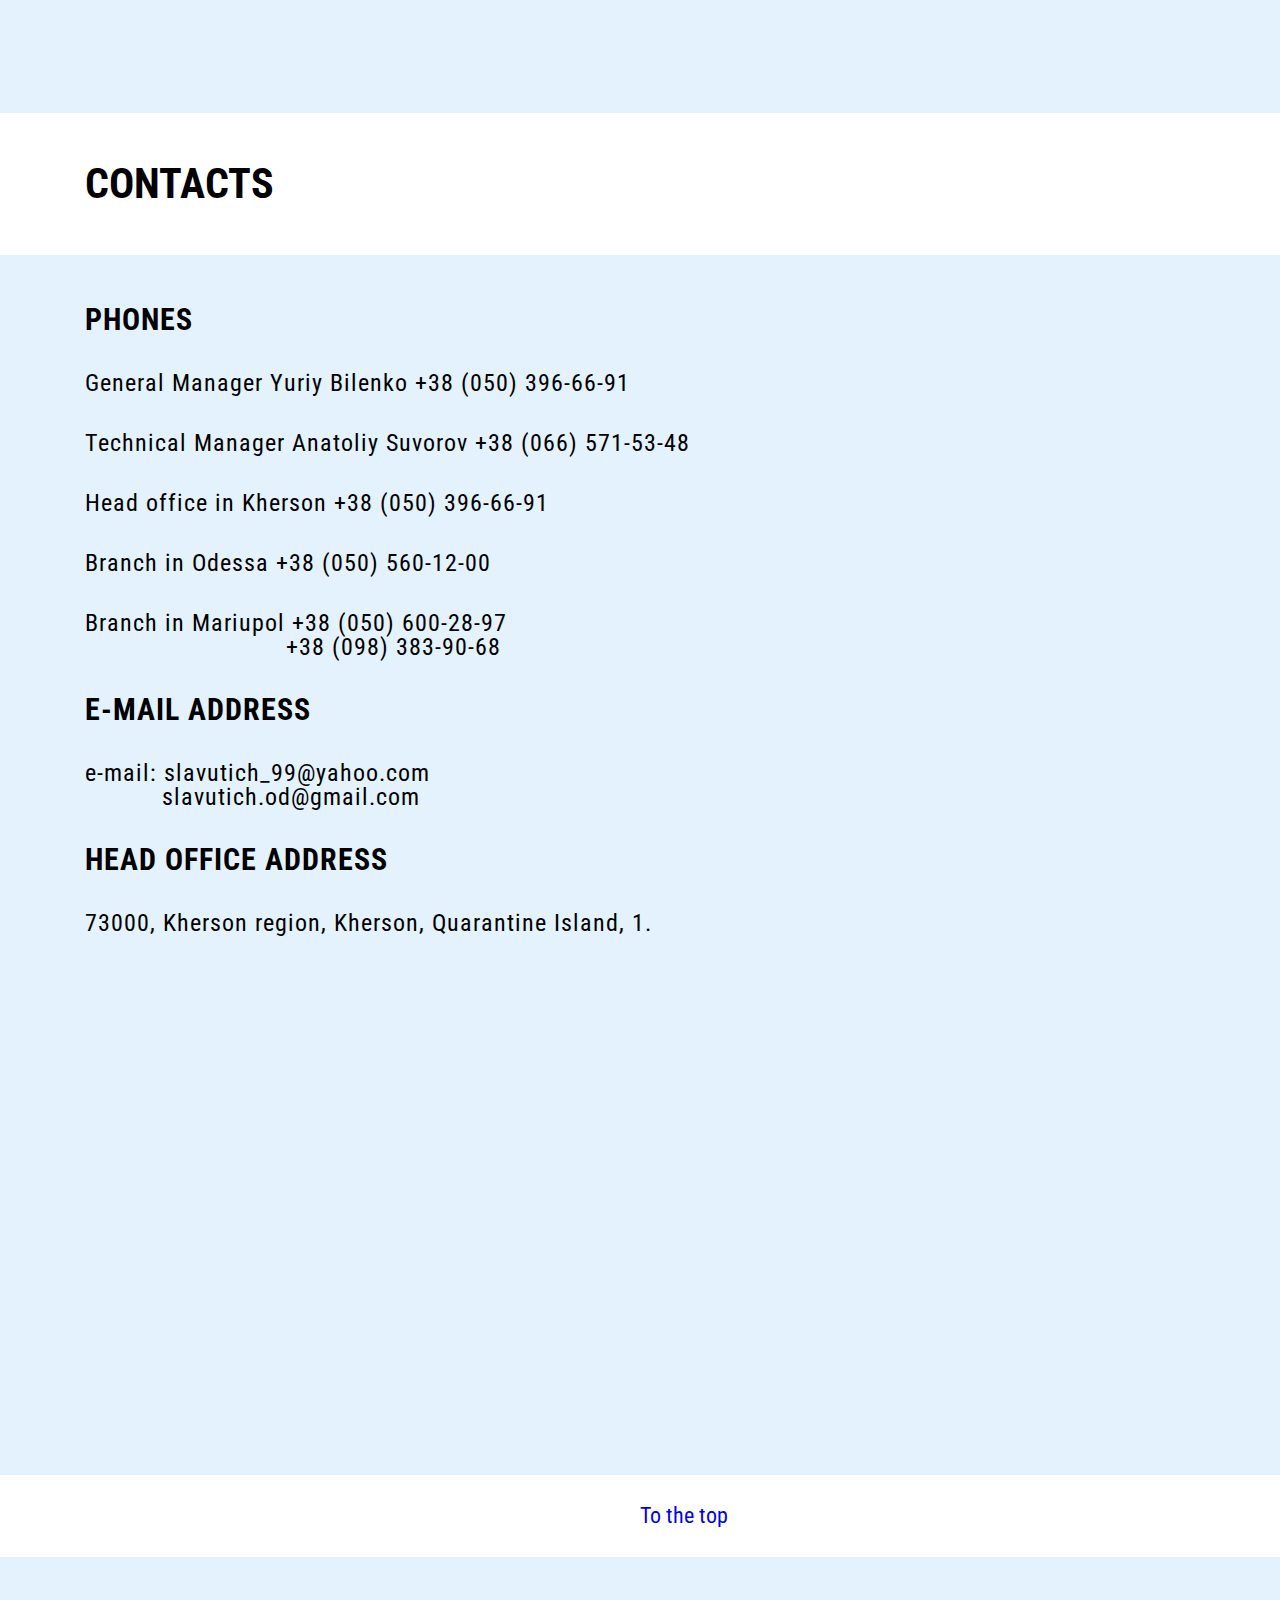
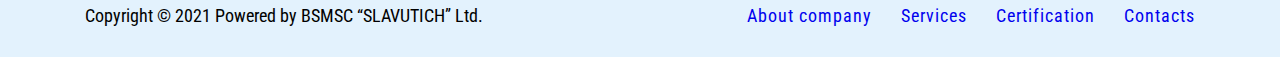
<file: indexEng.html>
<!DOCTYPE html>
<html lang="en">
<head>
  <meta charset="UTF-8">
  <meta name="viewport" content="width=device-width, initial-scale=1.0">
  <link rel="stylesheet" href="./css/reset.css">
  <link rel="stylesheet" href="./css/all.css">
  <link rel="stylesheet" href="https://fonts.googleapis.com/icon?family=Material+Icons" />
  <link rel="stylesheet" href="./css/styles.css">
  <link rel="preconnect" href="https://fonts.gstatic.com">
  <link href="https://fonts.googleapis.com/css2?family=Roboto+Condensed:wght@400;700&display=swap" rel="stylesheet">
  <link rel="preconnect" href="https://fonts.gstatic.com">
  <link
    href="https://fonts.googleapis.com/css2?family=Roboto+Condensed:wght@400;700&family=Work+Sans:wght@400;700&display=swap"
    rel="stylesheet">
  <link rel="preconnect" href="https://fonts.gstatic.com">
  <link href="https://fonts.googleapis.com/css2?family=Roboto+Slab:wght@400;700&display=swap" rel="stylesheet">
  <title>Slavutich ship repair company ENG version</title>
</head>
<body>
<!-- HEADER -->
<header class="header">
<div class="header_inner">
  <div><img class="header_logo_img" src="./images/SLAVUTICH.png" alt="Logo"></div>

  <div class="header_menu_button" onclick="this.classList.toggle('header_menu_button_open')"></div>
  <div class="header_nav-container">
  
    <nav class="header_links">
      <a class="header_link" href="#about">About company</a>
      <a class="header_link" href="#service">Services</a>
      <a class="header_link" href="#certs">Certification</a>
      <a class="header_link" href="#contacts">Contacts</a>
    </nav>
  

  
    <nav class="header_icons">
      <a class="header-icon" href="https://www.instagram.com/slavutich_bssc/"><img src="./images/icons8-instagram-36.png" /></a>
      <a class="header-icon" href="https://www.facebook.com/slavutichukraine/"><img src="./images/icons8-facebook-36.png" /></a>
    </nav>

    <nav class="header_languages">
      <a class="header_language" href="./index.html"><img src="./images/icons8-ukraine-24.png" /></a>
      <a class="header_language" href="./indexRus.html"><img src="./images/icons8-russia-24.png" /></a>
      <a class="header_language" href="./indexEng.html"><img src="./images/icons8-united-kingdom-24.png" /></a>
    </nav>
  </div>
</div>
</header>
<!-- MAIN -->
<main>
  <!-- SECTION1 -->
  <section class="section1">

    <div class="section1_container">
      <div class="section1_title">
        <h1 id="top" class="section1_h1title">BSMSC “SLAVUTICH” Ltd.</h1>
        <h2 class="section1_subtitle">BLACK SEA MULTI FIELD SHIPPING COMPANY</h2>
        <div><img class="logo_img" src="./images/SLAVUTICH.png" alt="Logo"></div>
      </div>
    </div>
  </section>
 
  <!-- SECTION2 -->
  
  <section>
  
    <div id="about" class="section_title">About company</div>
    <div class="section2_text">
      The Slavutich company was founded in 1999 and operates in various sectors of the maritime industry.
      <br>
      The experience of our employees, the material and technical base of the company ensures the successful implementation of
      the tasks not only in Ukraine, but also in the territory of foreign ports, as well as at sea, during voyages.
      <br>
      The office of the company is located in Kherson сity close proximity to the SMART-MERITIME GROUP, which includes:
      Kherson shipyard, Kherson shipyard (KhSSRZ) named after Comintern and Kherson shipyard named after Kuibyshev (SHIPYARD
      1930). Most of the company's employees work with ships that are being repaired at these factories. The company also
      regularly cooperates with the branches of the Classification Societies in Kherson: RS, SRU, INSB, PHOENIX. As a result
      of long-term work, close professional relations have developed with representatives of these enterprises at all levels.
      This allows us to quickly resolve issues and problems related to repair work on ships, efficiently, in a timely manner
      and in the shortest possible time.
      <br>
      The main areas of work of our company: <br>
      &#10003;
      Ultrasonic thickness measurement of ship hulls, measurements of residual thickness of hull structures, metal structures
      of ship devices, pipelines, cylinders, etc. <br>
      &#10003;
      Ship repair works: hull-welding works, repair and renovation of ship hull structures. <br>
      &#10003;
      Design and construct documents, preparing of ships operational documents. <br>
      <br>
      <div>Representative offices of the company are locate in Kherson, Odessa and Mariupol.</div>
    </div>
    </section>
    <!-- SECTION3 -->
    <section>
    
    
      <div id="service" class="section_title">Services</div>
    
    
      <div class="section2_text">
    
        <div style="text-transform: uppercase; 
              font-size: 30px; 
              font-weight: bold; 
              text-transform: uppercase; ">
          1. Measurements of residual thickness of ship structures.</div>
        <br>
        Our company carries out work on flaw detection of ship hulls with measurements of residual thickness. <br>
        The company's employees performing flaw detection are certified to work on ships of various types, both at shipyards and
        during voyages, performing pre-repair flaw detection and preparing the vessel for repair at the shipyard. <br>
        The company is certified by classification societies for the right to perform residual thickness measurements. <br>
        Thickness measurements are carried out using ultrasonic devices, which allow you to preserve the paintwork of
        structures. Based on the results of defect detection, technological instructions for repair are drawn up, with a
        description of the parameters of the areas being repaired, including weight characteristics. At the same time,
        economical and technological repair methods are used, both the requirements of the Register Class and the wishes of the
        shipowner are taken into account. <br>
        Based on the results of measurements of residual thicknesses, a "Report on measurements of residual thicknesses" is
        drawn up in the scope of the class requirements. The "report" is sent to the shipowner for review and agreed with the
        class inspector.. <br>
        In the process of ship repair, our employees carry out technological support and control over the implementation of
        repair work, promptly resolve issues that arise with representatives of the shipyard and the Register Class. <br>
        The company performs work related to the determination of the technical condition of the vessel: <br>
        - expert assessment of the technical condition of the ship's hull at the request of the shipowner, including a photo
        report; <br>
        - inspection of the vessel as a result of accidental damage and the development of recommendations for repair; <br>
        - pre-sale inspection of the vessel at the request of the buying company.
        <br>
        <ul class="images-list">
          <li class="image-item">
            <img class="image1" src="./images/1.5.jpg" alt="1">
          </li>
          <li class="image-item">
            <img class="image1" src="./images/1.6.jpg" alt="2">
          </li>
          <li class="image-item">
            <img class="image1" src="./images/1.1.jpg" alt="1">
          </li>
          <li class="image-item">
            <img class="image1" src="./images/1.2.jpg" alt="2">
          </li>
          <li class="image-item">
            <img class="image2" src="./images/1.3.jpg" alt="3">
          </li>
          <li class="image-item">
            <img class="image2" src="./images/1.4.jpg" alt="4">
          </li>
        </ul>
        <div style="text-transform: uppercase;
                  font-size: 30px; 
                  font-weight: bold; 
                  text-transform: uppercase;">
          2. PERFORMANCE OF CASE-WELDING REPAIR WORKS.</div> <br>
          &#10003;Organization of repair teams to carry out repairs of ship structures during voyages. <br>
          &#10003;Performance of repairs to structures in ports as a result of emergency damage. <br>
          &#10003;Performance of repair work at shipyards. <br>
          &#10003;Manufacturing and installation of ballast water treatment plants. <br>
          &#10003;Welding works. The welders of our company have certificates of classification societies that meet international
          standards, as well as work experience in ship repair from 10 to 20 years. <br>
          <ul class="images-list">
            <li class="image-item">
              <img class="image2" src="./images/2.1.JPG" alt="5">
            </li>
            <li class="image-item">
              <img class="image2" src="./images/2.2.JPG" alt="6">
            </li>
            <li class="image-item">
              <img class="image2" src="./images/2.3.JPG" alt="7">
            </li>
          </ul>
          <div style="text-transform: uppercase; 
                    font-size: 30px; 
                    font-weight: bold; 
                    text-transform: uppercase;">
            3. Design and construct work.</div> <br>
            Experienced constructors of our company develop a large amount of design documentation, the list of which is given below:
            <br>
            &#10003;Freeboard calculation; <br>
            &#10003;Evaluation of options for increasing the vessel load capacity; <br>
            &#10003;Stability calculation; <br>
            &#10003;Damage stability calculation; <br>
            &#10003;Manoeuvring booklet; <br>
            &#10003;Inclining test(Report of Inclining test); <br>
            &#10003;Hull strength calculation; <br>
            &#10003;Grain stability calculation; <br>
            &#10003;Loading manual; <br>
            &#10003;Emergency towing booklet; <br>
            &#10003;Towing instructions for captain of tug; <br>
            &#10003;Justification of ship conveyance outside the permitted area; <br>
            &#10003;Sounding tables of ballast and store tanks; <br>
            &#10003;Analysis of dangerous cargoes carriage by sea in accordance with IMDG code and materials hazardous only in bulk (MHB) in accordance with BC code; <br>
            &#10003;Training manual and on-board training aids (Prepared in accordance with SOLAS 74 Convention 35, Chapter V, Section III, Part B); <br>
            &#10003;Instruction for on-board maintenance of life-saving appliances (Prepared in accordance with SOLAS 74 Convention 36, Chapter V, Section III, Part B); <br>
            &#10003;Shipboard garbage management plan (Prepared in accordance with MARPOL 73/78 Convention, Annex V, Regulation 9 and
            Resolution MERS 65(37) from 14.09.95); <br>
            &#10003;Garbage record book; <br>
            &#10003;Ship security plan (Prepared in accordance with International Ship and Port Facility Security (ISPS Code; Resolution 2 adopted on12 December
            2002)); <br>
            &#10003;The report on carrying out of the ship security assessment (Prepared in accordance with International Ship and Port Facility Security (ISPS Code; Resolution 2 adopted on12 December
            2002)); <br>
            &#10003;Ship security assessment (Prepared in accordance with International Ship and Port Facility Security (ISPS Code; Resolution 2 adopted on12 December
            2002)); <br>
            &#10003;Ships key log book; <br>
            &#10003;Visitors log book; <br>
            &#10003;Ships searching log book; <br>
            &#10003;Shipboard oil pollution emergency plan SOPEP (part 1) (Prepared in accordance with the requirements of Regulation 26 of Annex I of MARPOL 73/78, Resolution MEPC.54(32) adopted
            on 06.03.1992 and Resolution MEPC.86(44) adopted on 13.03.2000); <br>
            &#10003;Shipboard oil pollution emergency plan SOPEP (part 2) (contact address); <br>
            &#10003;Fire safety training manual and operational booklet (Prepared in accordance with Regulations 14, 15, 16 Part Е Chapter II-2 IC SOLAS-74 with 2000 Amendments (Resolution
            MSC.99(73)); <br>
            &#10003;Maintenance plan for fire protection system and appliances (Prepared in accordance with Regulations 14, 15, 16 Part Е Chapter II-2 IC SOLAS-74 with 2000 Amendments (Resolution
            MSC.99(73)); <br>
            &#10003;Check of strength of fore deck fittings and equipment in accordance with requirements IACS S27. <br>
            
            </div>
            
      </section> 
        <section>
        
          <div id="certs" class="section_title">Сертификация</div>
        
          <div class="section2_text">The "Slavutich" company is recognized for measuring the thickness of such Classification communities as SRU, MSR. The
          company has a quality system certificate ISO 9001:2015.
        
        
            <ul class="images-list">
              <li class="image-item">
                <img class="image1" src="./images/MSR cert.jpg" alt="8">
              </li>
              <li class="image-item">
                <img class="image1" src="./images/RU cert.jpg" alt="9">
              </li>
              <li class="image-item">
                <img class="image1" src="./images/ISO cert.jpg" alt="10">
              </li>
            </ul>
          </div>
          </div>
        </section>
        <section>
        
          <div id="contacts" class="section_title">Contacts</div>
          <div class="section2_text">
            <div style="font-size: 30px; font-weight: bold; text-transform: uppercase;">Phones</div> <br>
            <div>General Manager Yuriy Bilenko +38 (050) 396-66-91</div> <br>
            <div>Technical Manager Anatoliy Suvorov +38 (066) 571-53-48</div> <br>
            <div>Head office in Kherson +38 (050) 396-66-91 </div> <br>
            <div>Branch in Odessa +38 (050) 560-12-00 </div> <br>
            <div>Branch in Mariupol +38 (050) 600-28-97 <br>
            <div class="tab1_eng"> +38 (098) 383-90-68</div>
            </div> <br>
            <div style="font-size: 30px; font-weight: bold; text-transform: uppercase;">E-mail address</div> <br>
            <div>e-mail: slavutich_99@yahoo.com <br>
            <div class="tab2"> slavutich.od@gmail.com </div>
            </div> <br>
            
            
        
            <div style="font-size: 30px; font-weight: bold; text-transform: uppercase;">Head office address</div> <br>
            <div>73000, Kherson region, Kherson, Quarantine Island, 1.</div>
            <br>
            <div>
              <iframe
                src="https://www.google.com/maps/embed?pb=!1m18!1m12!1m3!1d2741.4444616729743!2d32.5730534856973!3d46.598218716089704!2m3!1f0!2f0!3f0!3m2!1i1024!2i768!4f13.1!3m3!1m2!1s0x40c41b4b5b524895%3A0x5310d65620c12bba!2sKarantynnyy%20Ostriv!5e0!3m2!1sru!2sua!4v1611155112405!5m2!1sru!2sua"
                width="100%" height="450" frameborder="0" style="border:0;" allowfullscreen="" aria-hidden="false"
                tabindex="0"></iframe>
            </div>
        
          </div>
          </div>
        </section>
        <section>
          <div class="top">
            <a href="#top">To the top</a>
          </div>
        </section>
        
        </main>
        <footer class="footer">
          <div>Copyright © 2021 Powered by BSMSC “SLAVUTICH” Ltd.</div>
          <div class="footer_links">
            <nav>
              <a class="footer_link" href="#about">About company</a>
              <a class="footer_link" href="#service">Services</a>
              <a class="footer_link" href="#certs">Certification</a>
              <a class="footer_link" href="#contacts">Contacts</a>
            </nav>
          </div>
        
        </footer>
</body>
</html>
</file>
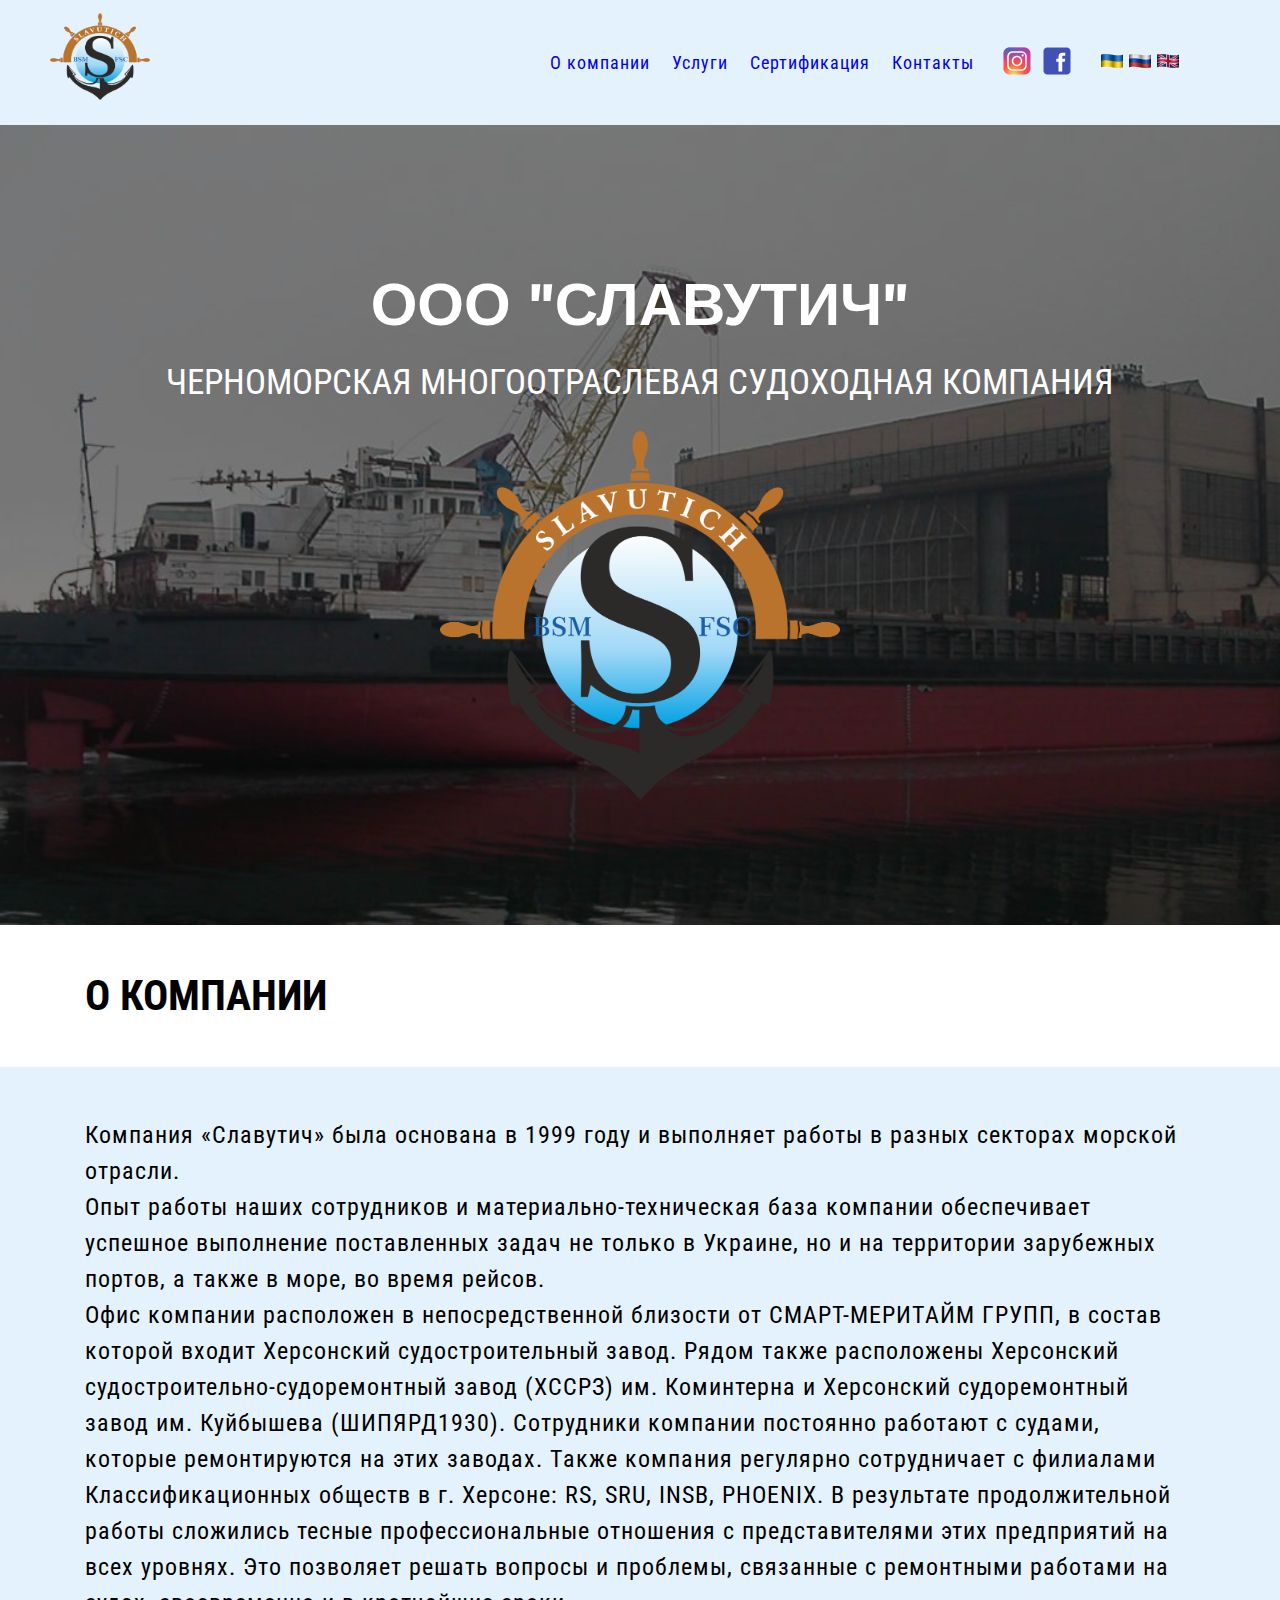
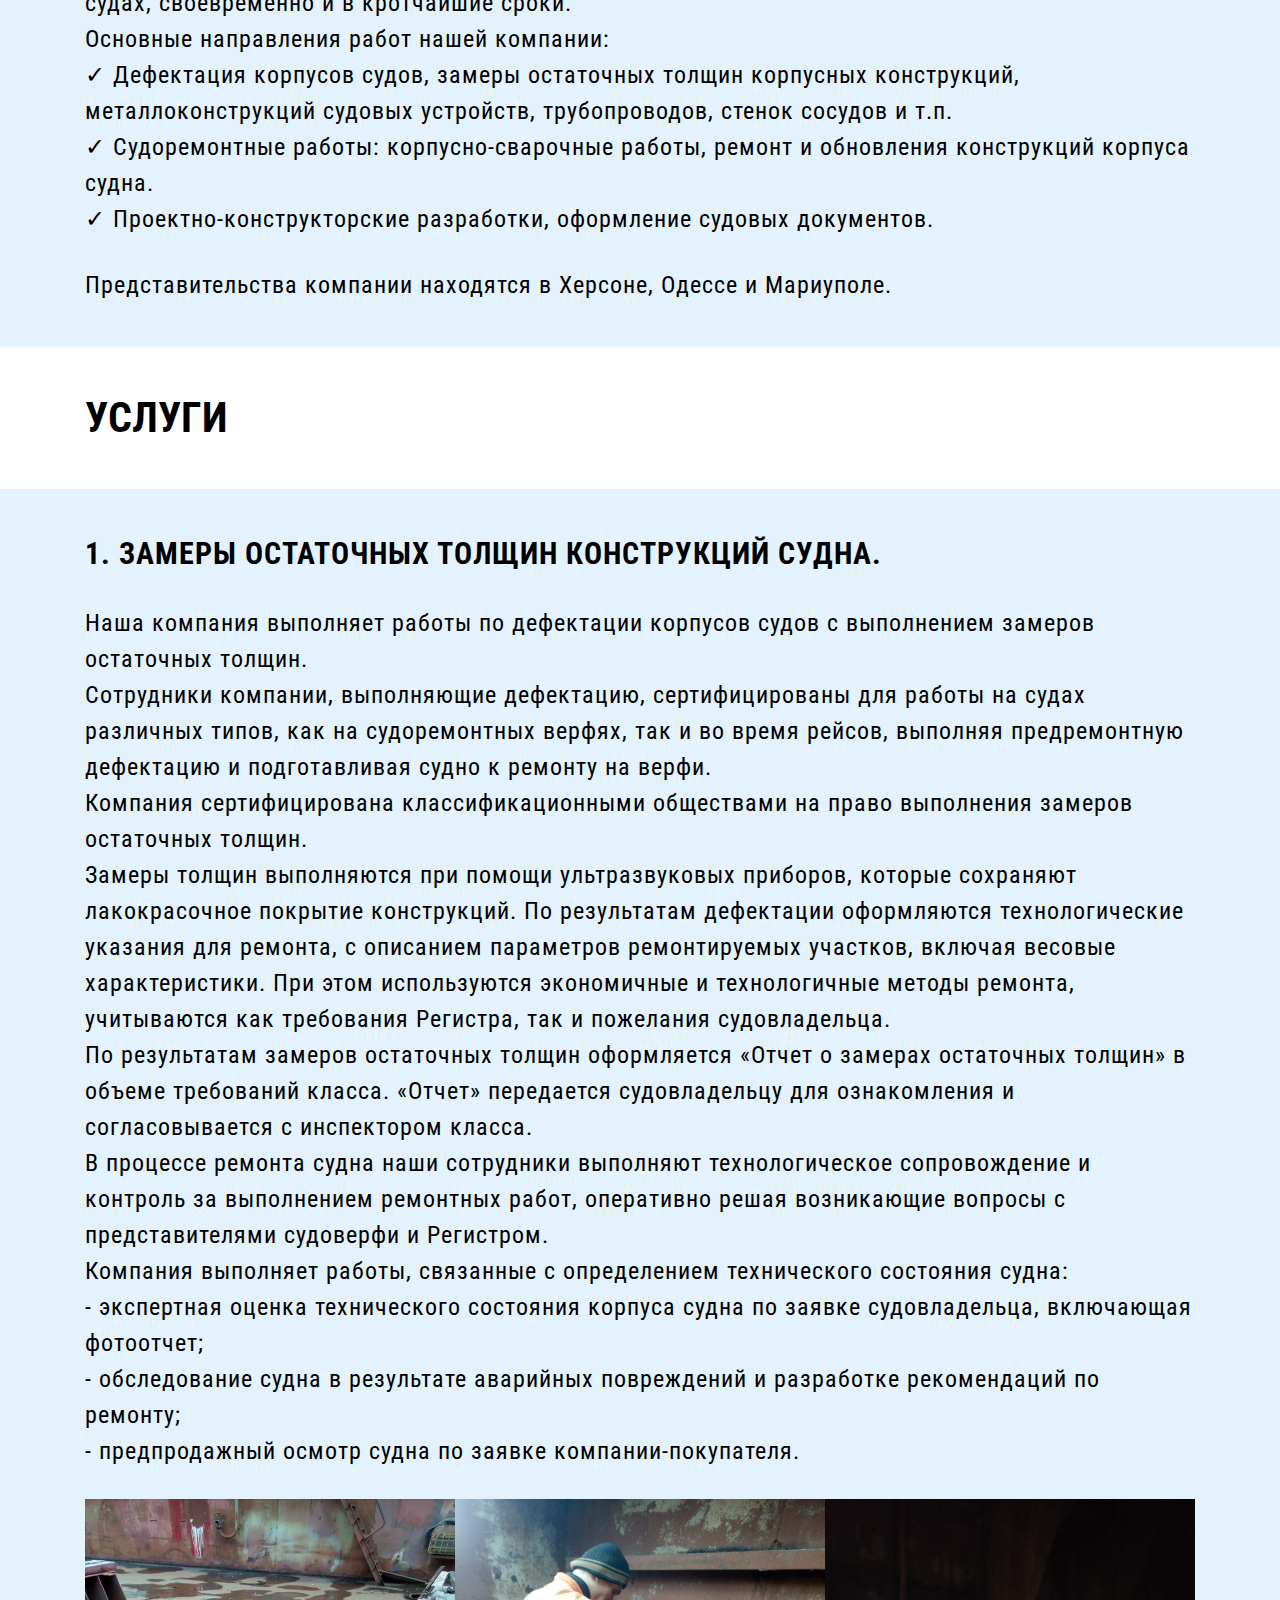
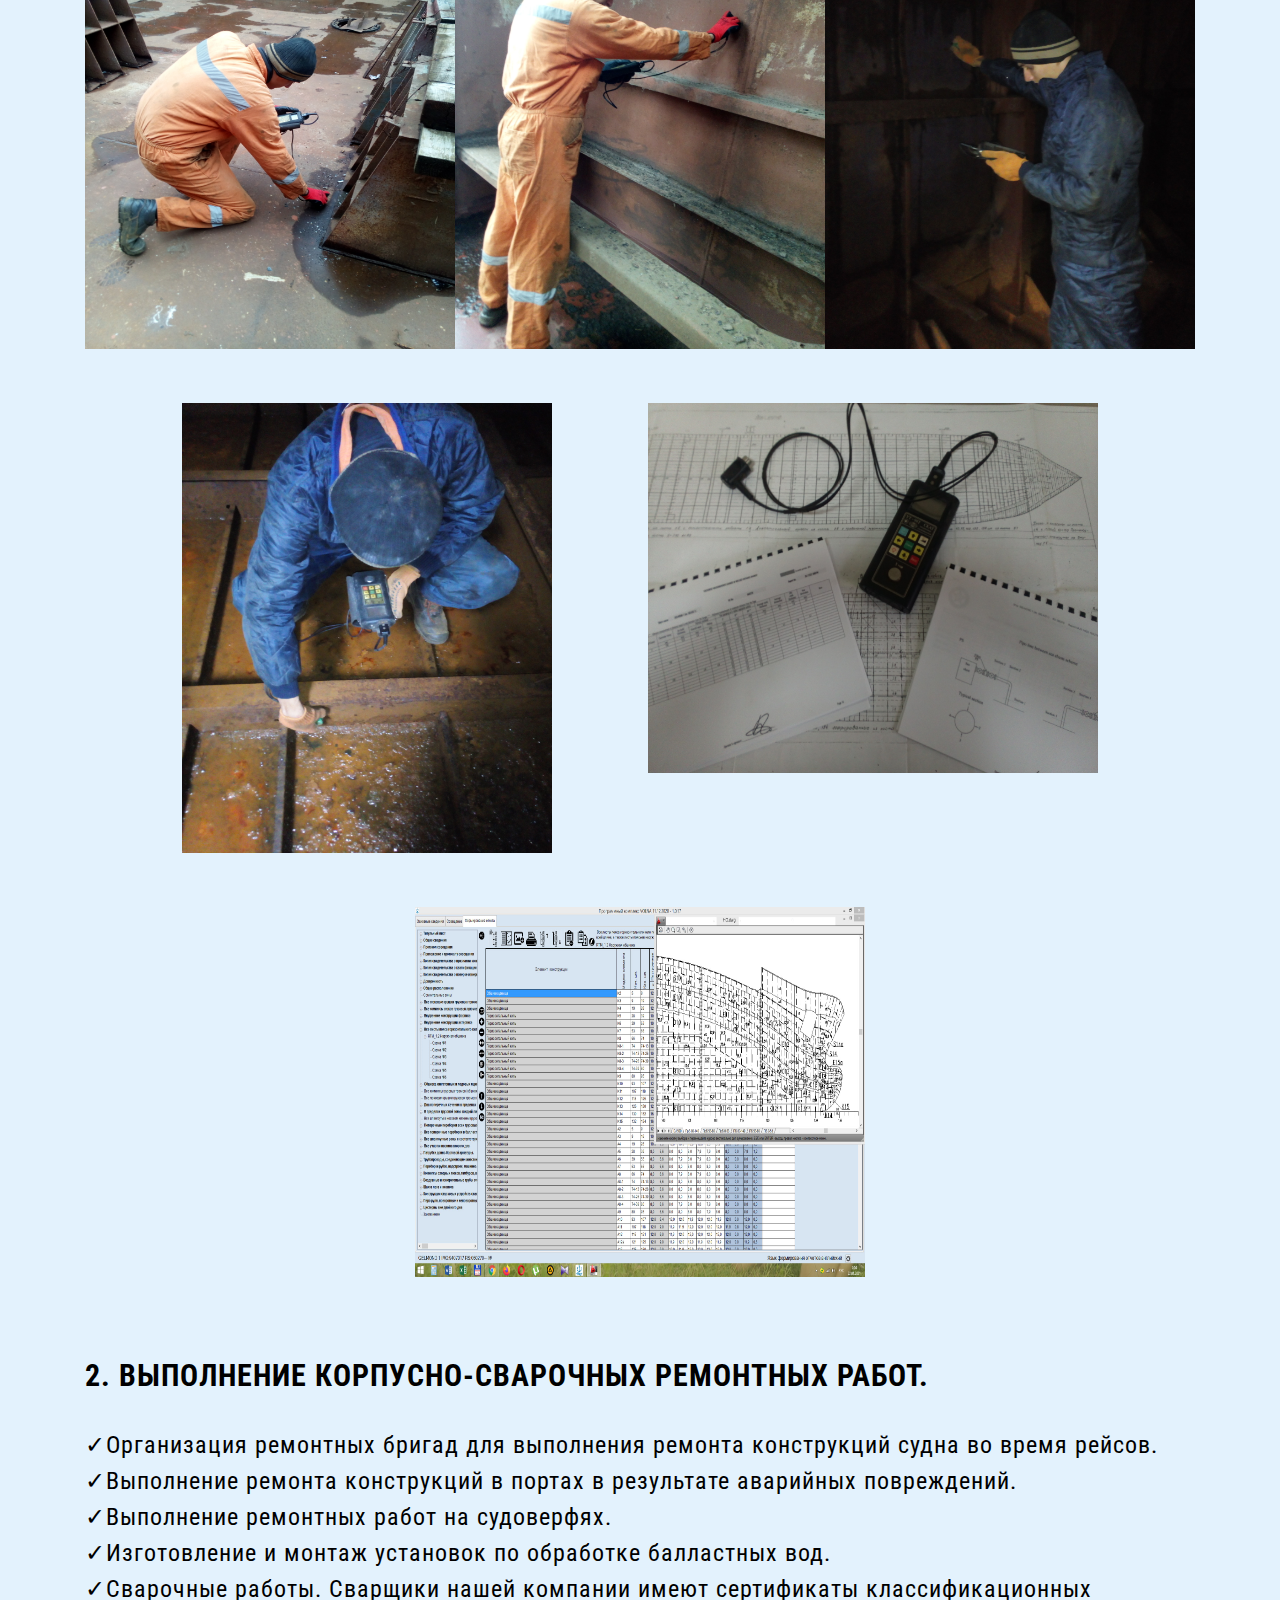
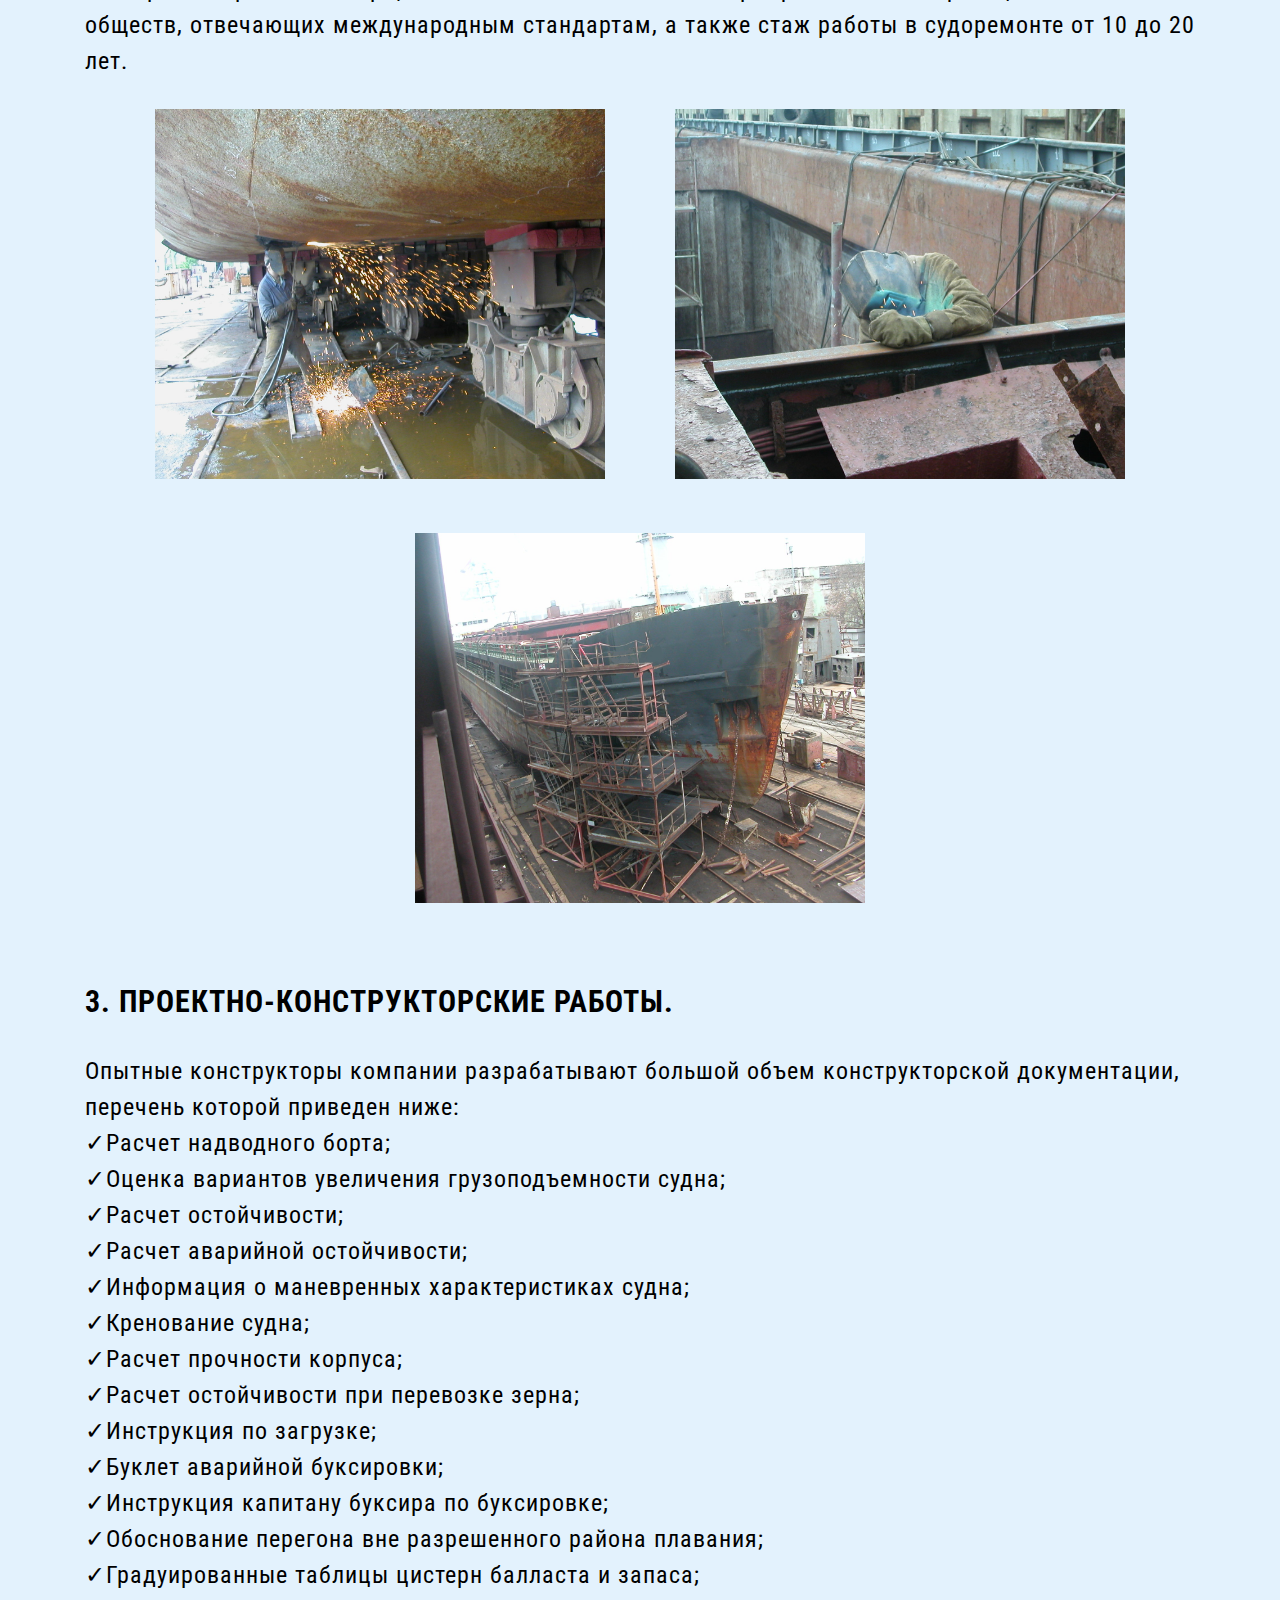
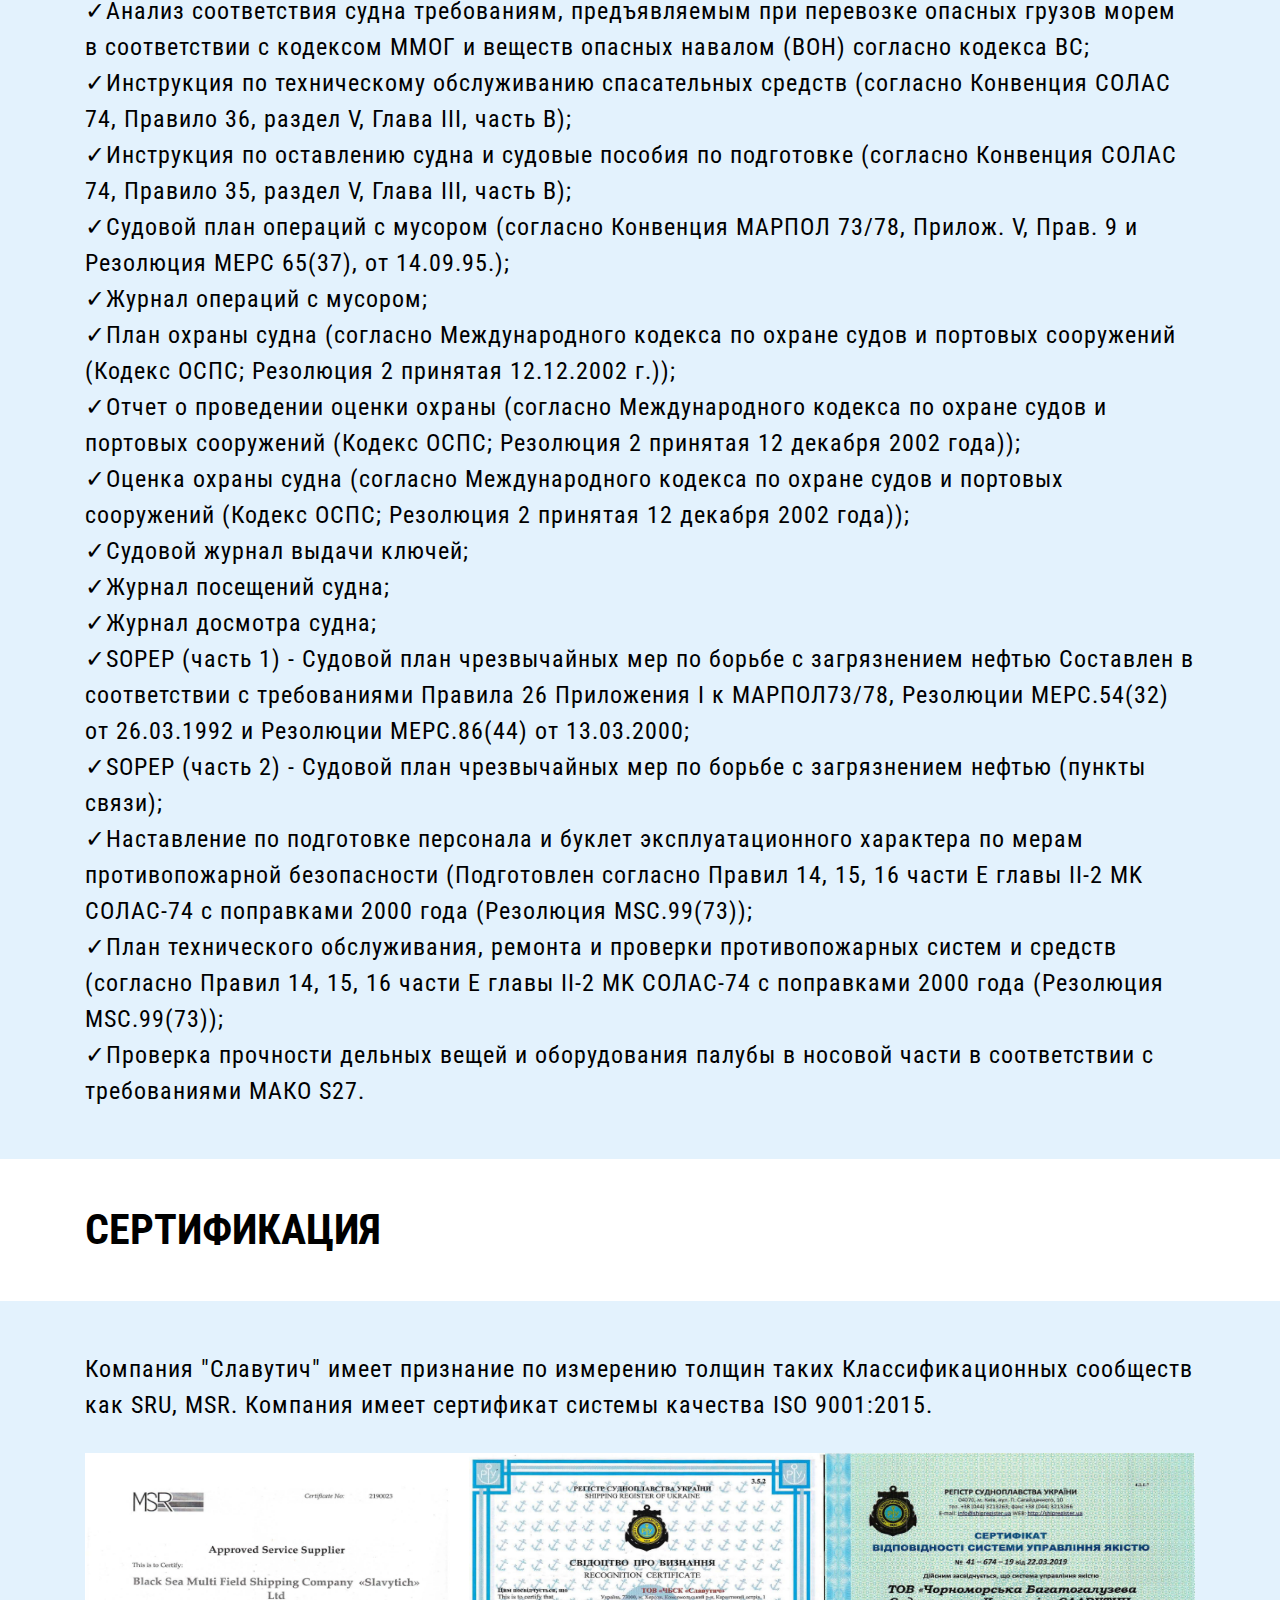
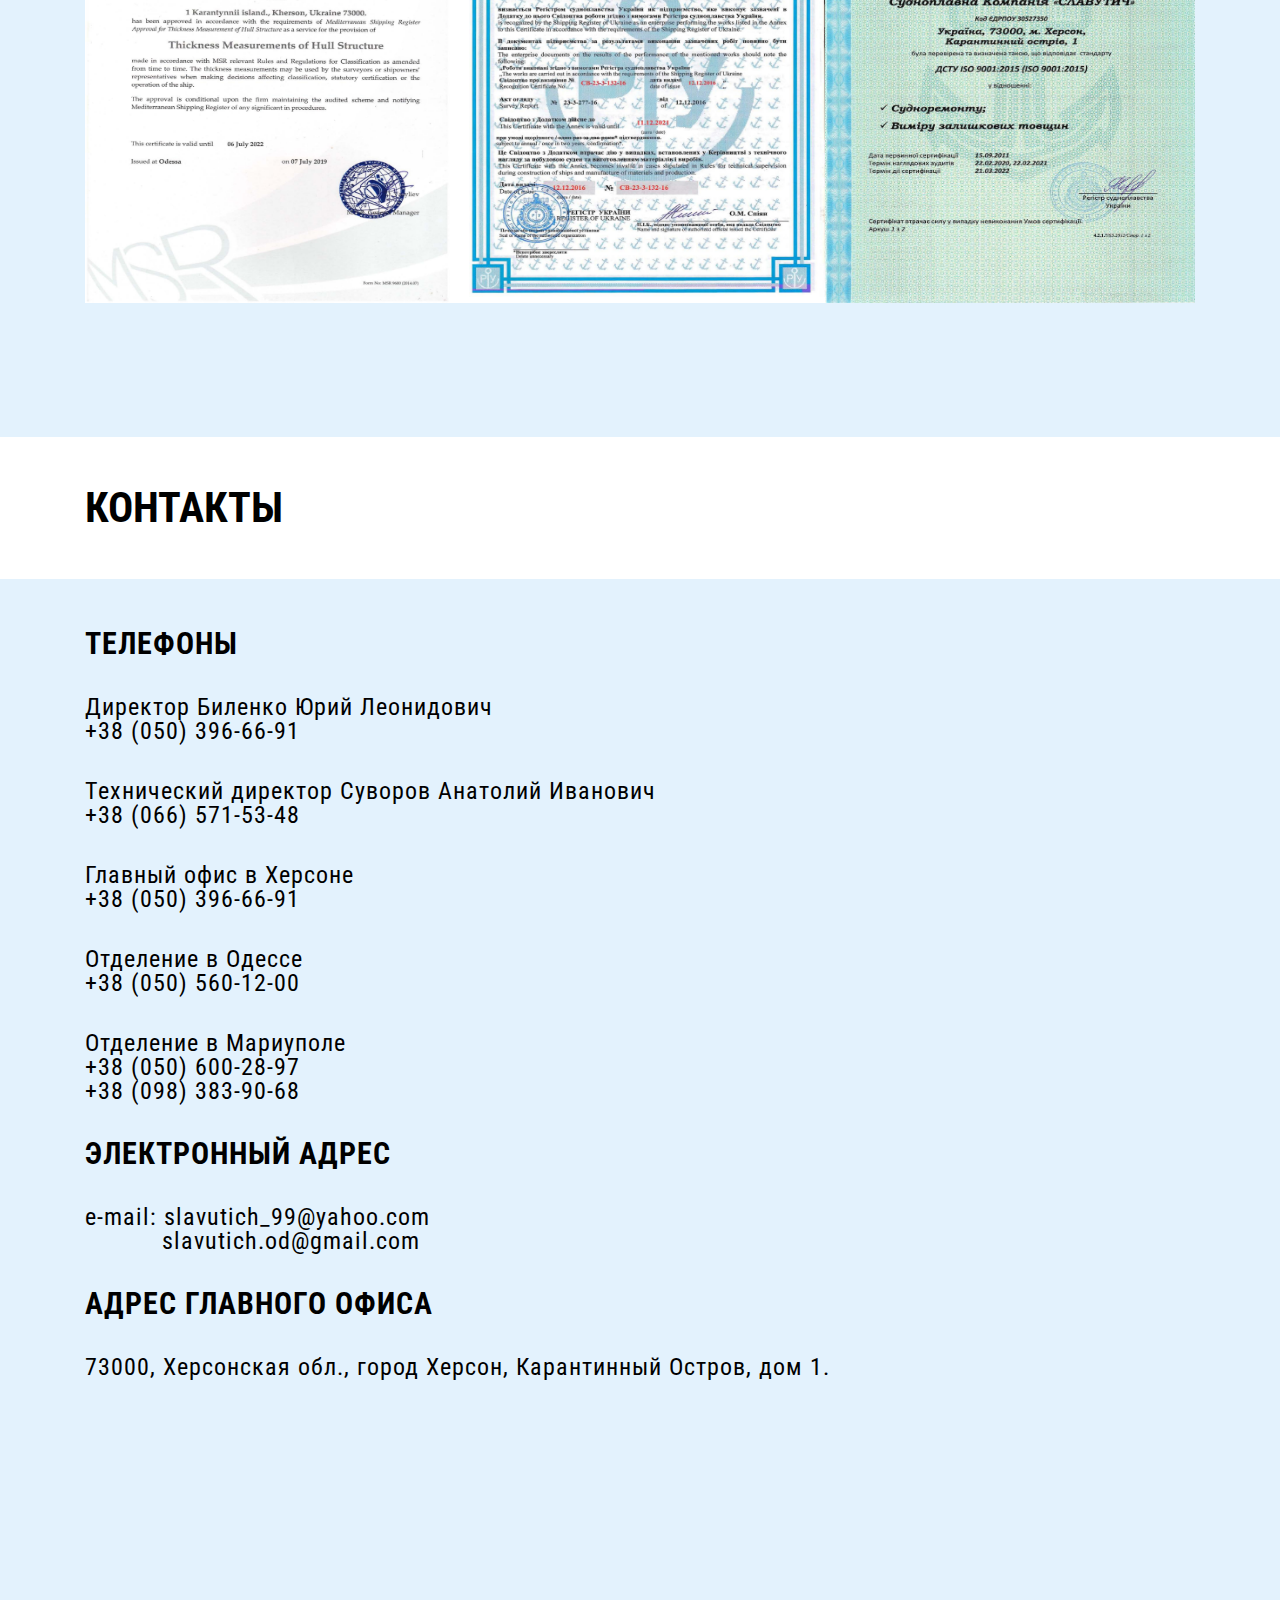
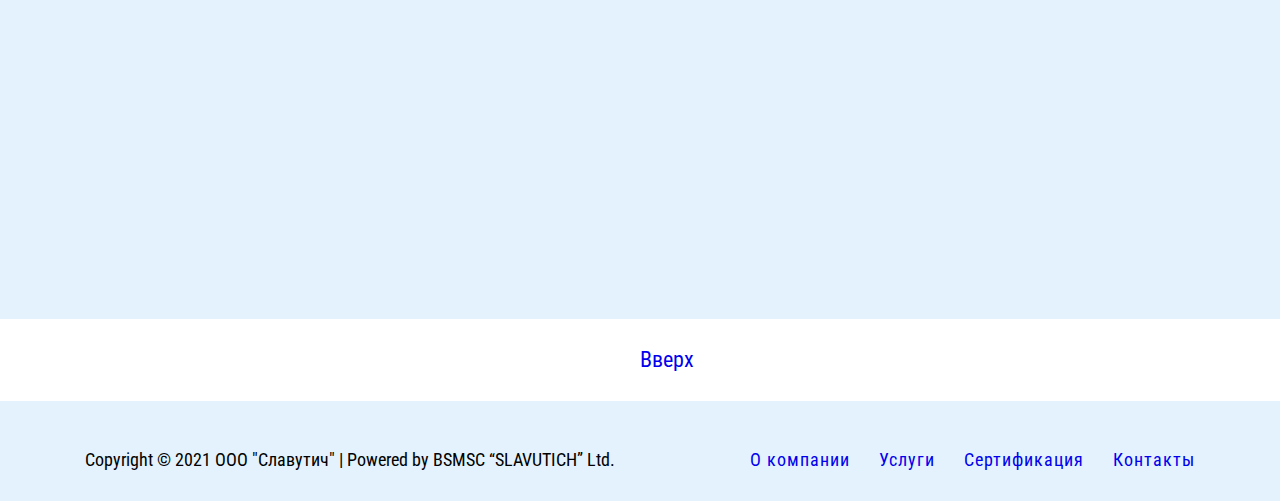
<file: indexRus.html>
<!DOCTYPE html>
<html lang="en">
<head>
  <meta charset="UTF-8">
  <meta name="viewport" content="width=device-width, initial-scale=1.0">
  <link rel="stylesheet" href="./css/reset.css">
  <link rel="stylesheet" href="./css/all.css">
  <link rel="stylesheet" href="https://fonts.googleapis.com/icon?family=Material+Icons" />
  <link rel="stylesheet" href="./css/styles.css">
  <link rel="preconnect" href="https://fonts.gstatic.com">
  <link href="https://fonts.googleapis.com/css2?family=Roboto+Condensed:wght@400;700&display=swap" rel="stylesheet">
  <link rel="preconnect" href="https://fonts.gstatic.com">
  <link
    href="https://fonts.googleapis.com/css2?family=Roboto+Condensed:wght@400;700&family=Work+Sans:wght@400;700&display=swap"
    rel="stylesheet">
  <link rel="preconnect" href="https://fonts.gstatic.com">
  <link href="https://fonts.googleapis.com/css2?family=Roboto+Slab:wght@400;700&display=swap" rel="stylesheet">
  <title>Slavutich ship repair company RUS version</title>
  
</head>
<body>

  <!-- HEADER -->
  <header class="header">
  <div class="header_inner">
    <div><img class="header_logo_img" src="./images/SLAVUTICH.png" alt="Logo"></div>

    <div class="header_menu_button" onclick="this.classList.toggle('header_menu_button_open')"></div>
    <div class="header_nav-container">
   
      <nav class="header_links">
        <a class="header_link" href="#about">О компании</a>
        <a class="header_link" href="#service">Услуги</a>
        <a class="header_link" href="#certs">Сертификация</a>
        <a class="header_link" href="#contacts">Контакты</a>
      </nav>
   
  
    <nav class="header_icons">
        <a class="header-icon" href="https://www.instagram.com/slavutich_bssc/"><img src="./images/icons8-instagram-36.png" /></a>
        <a class="header-icon" href="https://www.facebook.com/slavutichukraine/"><img src="./images/icons8-facebook-36.png" /></a>
      </nav>
  
      <nav class="header_languages">
        <a class="header_language" href="./index.html"><img src="./images/icons8-ukraine-24.png" /></a>
        <a class="header_language" href="./indexRus.html"><img src="./images/icons8-russia-24.png" /></a>
        <a class="header_language" href="./indexEng.html"><img src="./images/icons8-united-kingdom-24.png" /></a>
      </nav>
    </div>
  </div>
  </header>
  
<!-- MAIN -->
<main>
  <!-- SECTION1 -->
  <section class="section1">

    <div class="section1_container">
      <div class="section1_title">
        <h1 id="top" class="section1_h1title">ООО "СЛАВУТИЧ"</h1>
        <h2 class="section1_subtitle" style="text-transform: uppercase;">Черноморская многоотраслевая судоходная компания</h2>
        <div><img class="logo_img" src="./images/SLAVUTICH.png" alt="Logo"></div>
      </div>
    </div>
  </section>

  <!-- SECTION2 -->
  
  <section>
  
    <div id="about" class="section_title">О компании</div>
  
  
    <div class="section2_text">
      Компания «Славутич» была основана в 1999 году и выполняет работы в разных секторах морской отрасли.
      <br>
      Опыт работы наших сотрудников и материально-техническая база компании обеспечивает успешное выполнение поставленных задач не только в Украине, но и на территории зарубежных портов, а также в море, во время рейсов.
      <br>
      Офис компании расположен в непосредственной близости от СМАРТ-МЕРИТАЙМ ГРУПП, в состав которой входит
      Херсонский судостроительный завод. Рядом также расположены Херсонский судостроительно-судоремонтный завод (ХССРЗ) им. Коминтерна и Херсонский
      судоремонтный завод им. Куйбышева (ШИПЯРД1930).
      Сотрудники компании постоянно работают с судами, которые ремонтируются на этих заводах.
      Также компания регулярно сотрудничает с филиалами Классификационных обществ в г. Херсоне: RS, SRU, INSB, PHOENIX.
      В результате продолжительной работы сложились тесные профессиональные отношения с представителями этих предприятий на
      всех уровнях. Это позволяет решать вопросы и проблемы, связанные с ремонтными работами на судах, своевременно и в
      кротчайшие сроки.
      <br>
      Основные направления работ нашей компании: <br>
      &#10003;
      Дефектация корпусов судов, замеры остаточных толщин корпусных конструкций,
      металлоконструкций судовых устройств, трубопроводов, стенок сосудов и т.п. <br>
      &#10003;
      Судоремонтные работы: корпусно-сварочные работы, ремонт и обновления
      конструкций корпуса судна. <br>
      &#10003;
      Проектно-конструкторские разработки, оформление судовых документов. <br>
      <br>
      <div>Представительства компании находятся в Херсоне, Одессе и Мариуполе.</div>
  
    </div>
    <!-- </div> -->
  
  </section>

  <!-- SECTION3 -->
  <section>
  
  
    <div id="service" class="section_title">Услуги</div>
  
  
    <div class="section2_text">
  
      <div style="text-transform: uppercase; 
          font-size: 30px; 
          font-weight: bold; 
          text-transform: uppercase; ">
        1. Замеры остаточных толщин конструкций судна.</div>
      <br>
      Наша компания выполняет работы по дефектации корпусов судов с выполнением замеров остаточных толщин. <br>
      Сотрудники компании, выполняющие дефектацию, сертифицированы для работы на судах различных типов, как на судоремонтных
      верфях, так и во время рейсов, выполняя предремонтную дефектацию и подготавливая судно к ремонту на верфи. <br>
      Компания сертифицирована классификационными обществами на право выполнения замеров остаточных толщин. <br>
      Замеры толщин выполняются при помощи ультразвуковых приборов, которые сохраняют лакокрасочное покрытие конструкций.
      По результатам дефектации оформляются технологические указания для ремонта, с описанием параметров ремонтируемых
      участков, включая весовые характеристики. При этом используются экономичные и технологичные методы ремонта, учитываются
      как требования Регистра, так и пожелания судовладельца. <br>
      По результатам замеров остаточных толщин оформляется «Отчет о замерах остаточных толщин» в объеме требований класса.
      «Отчет» передается судовладельцу для ознакомления и согласовывается с инспектором класса. <br>
      В процессе ремонта судна наши сотрудники выполняют технологическое сопровождение и контроль за выполнением ремонтных
      работ, оперативно решая возникающие вопросы с представителями судоверфи и Регистром. <br>
      Компания выполняет работы, связанные с определением технического состояния судна: <br>
      - экспертная оценка технического состояния корпуса судна по заявке судовладельца, включающая фотоотчет; <br>
      - обследование судна в результате аварийных повреждений и разработке рекомендаций по ремонту; <br>
      - предпродажный осмотр судна по заявке компании-покупателя.
      <br>
      <ul class="images-list">
        <li class="image-item">
          <img class="image1" src="./images/1.5.jpg" alt="1">
        </li>
        <li class="image-item">
          <img class="image1" src="./images/1.6.jpg" alt="2">
        </li>
        <li class="image-item">
          <img class="image1" src="./images/1.1.jpg" alt="1">
        </li>
        <li class="image-item">
          <img class="image1" src="./images/1.2.jpg" alt="2">
        </li>
        <li class="image-item">
          <img class="image2" src="./images/1.3.jpg" alt="3">
        </li>
        <li class="image-item">
          <img class="image2" src="./images/1.4.jpg" alt="4">
        </li>
      </ul>
      <div style="text-transform: uppercase;
          font-size: 30px; 
          font-weight: bold; 
          text-transform: uppercase;">
        2. ВЫПОЛНЕНИЕ КОРПУСНО-СВАРОЧНЫХ РЕМОНТНЫХ РАБОТ.</div> <br>
      &#10003;Организация ремонтных бригад для выполнения ремонта конструкций судна во время рейсов. <br>
      &#10003;Выполнение ремонта конструкций в портах в результате аварийных повреждений. <br>
      &#10003;Выполнение ремонтных работ на судоверфях. <br>
      &#10003;Изготовление и монтаж установок по обработке балластных вод. <br>
      &#10003;Сварочные работы. Сварщики нашей компании имеют сертификаты классификационных обществ, отвечающих международным
      стандартам, а также стаж работы в судоремонте от 10 до 20 лет. <br>
      <ul class="images-list">
        <li class="image-item">
          <img class="image2" src="./images/2.1.JPG" alt="5">
        </li>
        <li class="image-item">
          <img class="image2" src="./images/2.2.JPG" alt="6">
        </li>
        <li class="image-item">
          <img class="image2" src="./images/2.3.JPG" alt="7">
        </li>
      </ul>
      <div style="text-transform: uppercase; 
          font-size: 30px; 
          font-weight: bold; 
          text-transform: uppercase;">
        3. ПРОЕКТНО-КОНСТРУКТОРСКИЕ РАБОТЫ.</div> <br>
      Опытные конструкторы компании разрабатывают большой объем конструкторской документации,
      перечень которой приведен ниже:
      <br>
      &#10003;Расчет надводного борта; <br>
      &#10003;Оценка вариантов увеличения грузоподъемности судна; <br>
      &#10003;Расчет остойчивости; <br>
      &#10003;Расчет аварийной остойчивости; <br>
      &#10003;Информация о маневренных характеристиках судна; <br>
      &#10003;Кренование судна; <br>
      &#10003;Расчет прочности корпуса; <br>
      &#10003;Расчет остойчивости при перевозке зерна; <br>
      &#10003;Инструкция по загрузке; <br>
      &#10003;Буклет аварийной буксировки; <br>
      &#10003;Инструкция капитану буксира по буксировке; <br>
      &#10003;Обоснование перегона вне разрешенного района плавания; <br>
      &#10003;Градуированные таблицы цистерн балласта и запаса; <br>
      &#10003;Анализ соответствия судна требованиям, предъявляемым при перевозке опасных грузов морем в соответствии с кодексом ММОГ и
      веществ опасных навалом (ВОН) согласно кодекса ВС; <br>
      &#10003;Инструкция по техническому обслуживанию спасательных средств
      (согласно Конвенция СОЛАС 74, Правило 36, раздел V, Глава III, часть В); <br>
      &#10003;Инструкция по оставлению судна и судовые пособия по подготовке
      (согласно Конвенция СОЛАС 74, Правило 35, раздел V, Глава III, часть В); <br>
      &#10003;Судовой план операций с мусором
      (согласно Конвенция МАРПОЛ 73/78, Прилож. V, Прав. 9 и Резолюция МЕРС 65(37), от 14.09.95.); <br>
      &#10003;Журнал операций с мусором; <br>
      &#10003;План охраны судна (согласно Международного кодекса по охране судов и портовых сооружений (Кодекс ОСПС; Резолюция 2
      принятая 12.12.2002 г.)); <br>
      &#10003;Отчет о проведении оценки охраны (согласно Международного кодекса по охране судов и портовых сооружений (Кодекс ОСПС;
      Резолюция 2 принятая 12 декабря 2002 года)); <br>
      &#10003;Оценка охраны судна (согласно Международного кодекса по охране судов и портовых сооружений (Кодекс ОСПС; Резолюция 2
      принятая 12 декабря 2002 года)); <br>
      &#10003;Судовой журнал выдачи ключей; <br>
      &#10003;Журнал посещений судна; <br>
      &#10003;Журнал досмотра судна; <br>
      &#10003;SOPEP (часть 1) - Судовой план чрезвычайных мер по борьбе с загрязнением нефтью
      Составлен в соответствии с требованиями Правила 26 Приложения I к МАРПОЛ73/78, Резолюции MEPC.54(32) от 26.03.1992 и
      Резолюции MEPC.86(44) от 13.03.2000; <br>
      &#10003;SOPEP (часть 2) - Судовой план чрезвычайных мер по борьбе с загрязнением нефтью (пункты связи);
      <br>
      &#10003;Наставление по подготовке персонала и буклет эксплуатационного характера по мерам противопожарной безопасности
      (Подготовлен согласно Правил 14, 15, 16 части Е главы II-2 MK СОЛАС-74 с поправками 2000 года (Резолюция MSC.99(73));
      <br>
      &#10003;План технического обслуживания, ремонта и проверки противопожарных систем и средств (согласно Правил 14, 15, 16 части Е
      главы II-2 MK СОЛАС-74 с поправками 2000 года (Резолюция MSC.99(73)); <br>
      &#10003;Проверка прочности дельных вещей и оборудования палубы в носовой части в соответствии с требованиями МАКО S27. <br>
  
    </div>
</section>
<section>

  <div id="certs" class="section_title">Сертификация</div>

  <div class="section2_text">Компания "Славутич" имеет признание по измерению толщин таких Классификационных сообществ как
    SRU, MSR.
    Компания имеет сертификат системы качества ISO 9001:2015.


    <ul class="images-list">
      <li class="image-item">
        <img class="image1" src="./images/MSR cert.jpg" alt="8">
      </li>
      <li class="image-item">
        <img class="image1" src="./images/RU cert.jpg" alt="9">
      </li>
      <li class="image-item">
        <img class="image1" src="./images/ISO cert.jpg" alt="10">
      </li>
    </ul>
  </div>
  </div>
</section>
<!-- SECTION5 -->
<section>

  <div id="contacts" class="section_title">Контакты</div>
  <div class="section2_text">
    <div style="font-size: 30px; font-weight: bold; text-transform: uppercase;">Телефоны</div> <br>
    <div>Директор Биленко Юрий Леонидович <br> +38 (050) 396-66-91</div> <br>
    <div>Технический директор Суворов Анатолий Иванович <br> +38 (066) 571-53-48</div> <br>
    <div>Главный офис в Херсоне <br> +38 (050) 396-66-91 </div> <br>
    <div>Отделение в Одессе <br> +38 (050) 560-12-00 </div> <br>
    <div>Отделение в Мариуполе <br> +38 (050) 600-28-97 <br>
   +38 (098) 383-90-68 
    </div> <br>
    <div style="font-size: 30px; font-weight: bold; text-transform: uppercase;">Электронный адрес</div> <br>
    <div>e-mail: slavutich_99@yahoo.com <br>
    <div class="tab2"> slavutich.od@gmail.com </div>
    </div> <br>
    

    <div style="font-size: 30px; font-weight: bold; text-transform: uppercase;">Адрес главного офиса</div> <br>
    <div>73000, Херсонская обл., город Херсон, Карантинный Остров, дом 1.</div>
    <br>
    <div>
      <iframe
        src="https://www.google.com/maps/embed?pb=!1m18!1m12!1m3!1d2741.4444616729743!2d32.5730534856973!3d46.598218716089704!2m3!1f0!2f0!3f0!3m2!1i1024!2i768!4f13.1!3m3!1m2!1s0x40c41b4b5b524895%3A0x5310d65620c12bba!2sKarantynnyy%20Ostriv!5e0!3m2!1sru!2sua!4v1611155112405!5m2!1sru!2sua"
        width="100%" height="450" frameborder="0" style="border:0;" allowfullscreen="" aria-hidden="false"
        tabindex="0"></iframe>
    </div>

  </div>
  </div>
</section> 
<section>
  <div class="top">
    <a href="#top">Вверх</a>
  </div>
</section>

</main>
<footer class="footer">
  <div>Copyright © 2021 ООО "Славутич" | Powered by BSMSC “SLAVUTICH” Ltd.</div>
  <div class="footer_links">
    <nav>
      <a class="footer_link" href="#about">О компании</a>
      <a class="footer_link" href="#service">Услуги</a>
      <a class="footer_link" href="#certs">Сертификация</a>
      <a class="footer_link" href="#contacts">Контакты</a>
    </nav>
  </div>

</footer>
</body>
</html>
</file>
<file: css/styles.css>
body,
html {
  width: 100%;
  font-family: "Roboto Condensed", sans-serif;
}
/* HEADER */
.header {
  background-color: #e3f2fd;
  font-size: 25px;
  height: 125px;
  position: fixed;
  top: 0;
  left: 0;
  right: 0;
  z-index: 95;
}

.header_inner {
  height: 125px;
  display: flex;
  align-items: center;
  justify-content: space-between;
  padding: 45px 153px;
}

.header_menu_button {
  display: none;
}

.header_logo_img {
  display: block;
  width: 112px;
  height: 100px;
  position: fixed;
  top: 12px;
  left: 75px;
}

.header_nav-container {
  display: flex;
  align-items: center;
  justify-content: space-between;
}
.header_links {
  display: block;
}
.header_link {
  letter-spacing: 1px;
  width: 10px;
  height: 10px;
}

.header_link:not(:last-child) {
  margin-right: 25px;
}

.header_icons {
  margin-left: 55px;
  margin-right: 55px;
}

/* SECTION 1 */
.section1 {
  padding-top: 125px;
}
.section1_container {
  background-image: url(../images/header-photo1.jpg);
  background-repeat: no-repeat;
  background-size: cover;
  background-position: center;
  display: flex;
  text-align: center;
  color: white;
}
.section1_title {
  height: 800px;
  width: 100%;
  background-color: rgba(0, 0, 0, 0.5);
  color: white;
}
.section1_h1title {
  font-family: "Work Sans", sans-serif;
  font-size: 72px;
  font-weight: bold;
  text-transform: uppercase;
  margin-top: 150px;
  font-weight: bold;
}
.section1_subtitle {
  font-size: 45px;
  margin-top: 30px;
}
.logo_img {
  width: 425px;
  height: 400px;
  justify-content: center;
  margin-top: 25px;
}

/* SECTION2 */

.section_title {
  background-color: white;
  display: block;
  font-size: 42px;
  font-weight: bold;
  text-transform: uppercase;
  padding: 50px 85px;
}
.section2_text {
  padding: 50px 85px;
  background-color: #e3f2fd;
  display: block;
  font-size: 24px;
  line-height: 1.5;
  letter-spacing: 1px;
}

.images-list {
  margin: 30px 0;
  display: flex;
  flex-wrap: wrap;
  justify-content: space-evenly;
}
.image-item {
  position: relative;
  margin-bottom: 50px;
}
.image1 {
  width: 370px;
  height: 450px;
}
.image2 {
  width: 450px;
  height: 370px;
}
.tab1 {
  margin-left: 260px;
}
.tab1_rus {
  margin-left: 268px;
}
.tab1_eng {
  margin-left: 201px;
}
.tab2 {
  margin-left: 77px;
}

/* FOOTER */

.footer {
  background-color: #e3f2fd;
  font-size: 18px;
  height: 80px;

  display: flex;
  justify-content: space-between;
  padding: 50px 85px;
}

.top {
  display: block;
  transform: translateX(50%);
  font-size: 22px;
  margin: 30px 0;
}
.footer_links {
  display: block;
}
.footer_link {
  letter-spacing: 1px;
  width: 10px;
  height: 10px;
}

.footer_link:not(:last-child) {
  margin-right: 25px;
}
@media (max-width: 1280px) {
  .header_inner {
    padding: 0 100px;
    font-size: 18px;
  }
  .header_link:not(:last-child) {
    margin-right: 18px;
  }
  .header_icons {
    display: block;
    flex-direction: row;
    margin-left: 25px;
    margin-right: 25px;
  }
  .header_logo_img {
    width: 100px;
    height: 88px;
    top: 12px;
    left: 50px;
  }
  .section1_h1title {
    font-size: 60px;
  }
  .section1_subtitle {
    font-size: 35px;
  }

  .logo_img {
    width: 400px;
    height: 375px;
  }
}

@media (max-width: 992px) {
  .header_inner {
    padding: 0 50px;
    font-size: 15px;
  }
  .header_link:not(:last-child) {
    margin-right: 12px;
  }
  .header_logo_img {
    width: 88px;
    height: 76px;
    top: 20px;
    left: 35px;
  }
  .section1_h1title {
    font-size: 50px;
  }
  .section1_subtitle {
    font-size: 30px;
  }
  .logo_img {
    width: 375px;
    height: 350px;
  }
  .footer {
    font-size: 15px;
    text-align: center;
  }
  .footer_links {
    display: none;
  }
}

@media (max-width: 768px) {
  .header_inner {
    padding: 0 20px;
    height: 100px;
  }
  .section1_h1title {
    font-size: 40px;
  }
  .section1_subtitle {
    font-size: 24px;
  }
  .logo_img {
    width: 355px;
    height: 325px;
  }

  .header_menu_button {
    display: block;
    width: 50px;
    height: 50px;
    background-color: black;
    position: absolute;
    right: 20px;
    top: 50%;
    transform: translateY(-50%);
    background: url(../images/menu-button-of-three-horizontal-lines.png)
      center/cover;
  }
  .header_menu_button_open {
    background-image: url(../images/close.png);
  }
  .header_menu_button_open + .header_nav-container {
    display: flex;
  }
  .header_nav-container {
    display: none;
    position: fixed;
    flex-direction: column;
    align-items: center;
    top: 125px;
    left: 0;
    right: 0;
    background-color: white;
  }
  .header_links {
    padding-top: 30px;
    padding-left: 30px;
  }
  .header_link {
    width: fit-content;

    display: block;
    flex-direction: column;
    align-items: center;
    margin: 0 0 30px !important;
  }
  .header_icons {
    padding-top: 30px;
  }
  .header-icon {
    width: fit-content;
    display: block;
    flex-direction: column;
    align-items: center;

    margin: 0 0 25px !important;
  }
  .header_languages {
    flex-direction: column;
    padding-bottom: 30px;
  }
  .header_language {
    display: block;
    flex-direction: column;
    margin: 20px 0 !important;
  }
  .section_title {
    font-size: 36px;
  }
  .section2_text {
    font-size: 18px;
  }
  .image1 {
    width: 325px;
    height: 400px;
  }
  .image2 {
    width: 375px;
    height: 300px;
  }

  .tab2 {
    margin-left: 60px;
  }
  .footer {
    font-size: 12px;
    text-align: center;
  }
}
@media (max-width: 420px) {
  .header_menu_button {
    right: 235px;
  }
  .section1_h1title {
    padding-left: 50px;
    padding-right: 50px;
  }
  .section1_subtitle {
    padding-left: 50px;
    padding-right: 50px;
  }

  .section2_text {
    padding: 50px 50px;
  }

  .tab2 {
    margin-left: 0px;
  }
}
</file>
